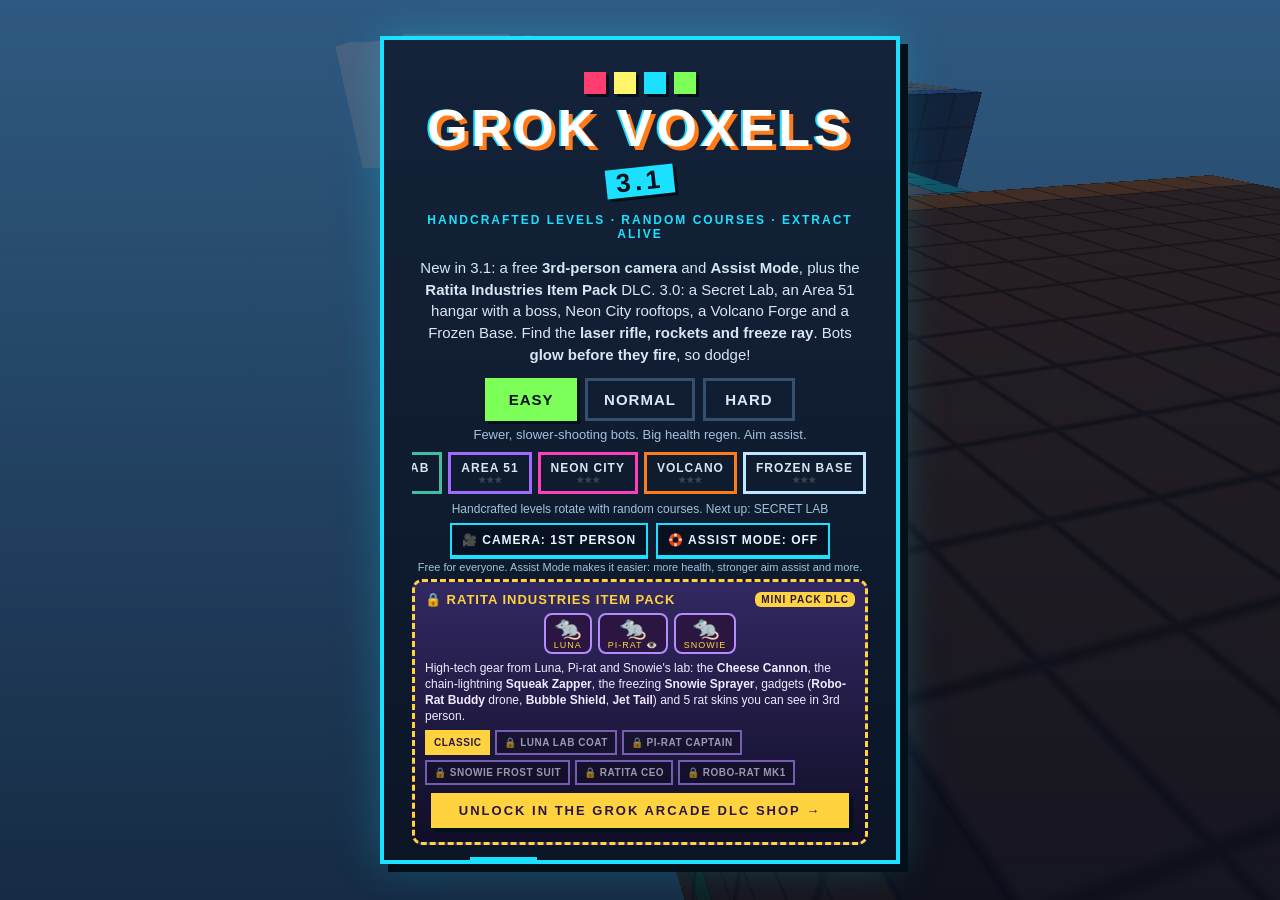
<file: index.html>
<!DOCTYPE html>
<html lang="en">
<head>
  <meta charset="UTF-8" />
  <meta name="viewport" content="width=device-width, initial-scale=1.0, maximum-scale=1.0, user-scalable=no, viewport-fit=cover" />
  <meta name="apple-mobile-web-app-capable" content="yes" />
  <meta name="mobile-web-app-capable" content="yes" />
  <meta name="apple-mobile-web-app-status-bar-style" content="black-translucent" />
  <title>GROK VOXELS 3.1</title>
  <link rel="icon" href="data:image/svg+xml,%3Csvg xmlns=%27http://www.w3.org/2000/svg%27 viewBox=%270 0 16 16%27%3E%3Crect width=%2716%27 height=%2716%27 fill=%27%231ce0ff%27/%3E%3Crect x=%274%27 y=%274%27 width=%278%27 height=%278%27 fill=%27%23fff56a%27/%3E%3C/svg%3E" />
  <link rel="stylesheet" href="style.css?v=31" />
</head>
<body>
  <canvas id="c"></canvas>
  <canvas id="minimap" width="168" height="168"></canvas>

  <div id="hud">
    <div id="hud-top">
      <div id="lives" class="hud-panel"><div id="hearts"></div><div id="hp-bar"><i id="hp-fill"></i></div></div>
      <div id="score-box" class="hud-panel">
        <span class="label">SCORE</span>
        <span id="score">0</span>
      </div>
      <div id="ammo-box" class="hud-panel">
        <span class="label" id="ammo-label">BLASTER</span>
        <span id="ammo">12 / 36</span>
      </div>
    </div>
    <div id="seed-chip" class="hud-panel">COURSE #0000</div>
    <div id="hint">CLICK TO LOCK MOUSE · WASD MOVE · LMB SHOOT</div>
  </div>
  <div id="wbar" class="solo"></div>
  <button type="button" id="cam-btn" aria-label="Switch camera (V)" title="Switch camera (V)">1ST</button>
  <button type="button" id="respawn-btn" aria-label="Respawn & reset stuck joystick (K)" title="Respawn & reset stuck joystick (K)">↻ RESPAWN</button>
  <div id="gad-chip" class="hidden" role="button" aria-label="Gadget (tap to switch)"></div>
  <div id="shield-fx"></div>
  <div id="boss-bar"><b>THE OVERSEER</b><i><u></u></i></div>

  <div id="crosshair">
    <i class="ch h"></i><i class="ch v"></i><i class="ch d"></i>
  </div>
  <div id="muzzle"></div>
  <div id="hurt"></div>
  <div id="dmg-dir"><i></i></div>
  <div id="toast"></div>
  <div id="mp-tags"></div>
  <div id="mp-side"><button type="button" id="mp-menu-btn" aria-label="Co-op menu">MENU</button><div id="mp-party"></div></div>
  <div id="mp-status"><span></span><i><u></u></i></div>
  <div id="mp-notice"></div>
  <div id="gun-kick"></div>

  <div id="touch-ui" aria-hidden="true">
    <div id="joy-zone">
      <div id="joy-base">
        <div id="joy-stick"></div>
      </div>
    </div>
    <div id="look-zone"></div>
    <div id="touch-btns">
      <button type="button" id="btn-swap" class="hidden">SWAP</button>
      <button type="button" id="btn-reload">RELOAD</button>
      <button type="button" id="btn-jump">JUMP</button>
      <button type="button" id="btn-fire">FIRE</button>
      <button type="button" id="btn-gadget" class="hidden">GADGET</button>
    </div>
    <button type="button" id="btn-revive" class="hidden">HOLD<br>REVIVE</button>
  </div>

  <div id="overlay" class="show">
    <div class="card" id="title-card">
      <div class="logo-cubes" aria-hidden="true">
        <span></span><span></span><span></span><span></span>
      </div>
      <h1>GROK VOXELS <span class="ver">3.1</span></h1>
      <p class="tag">HANDCRAFTED LEVELS · RANDOM COURSES · EXTRACT ALIVE</p>
      <p class="blurb">New in 3.1: a free <b>3rd-person camera</b> and <b>Assist Mode</b>, plus the <b>Ratita Industries Item Pack</b> DLC. 3.0: a Secret Lab, an Area 51 hangar with a boss, Neon City rooftops, a Volcano Forge and a Frozen Base. Find the <b>laser rifle, rockets and freeze ray</b>. Bots <b>glow before they fire</b>, so dodge!</p>
      <div class="diff-row" id="diff-row">
        <button type="button" data-d="0">EASY</button><button type="button" data-d="1">NORMAL</button><button type="button" data-d="2">HARD</button>
      </div>
      <p class="diff-desc" id="diff-desc"></p>
      <div class="lvl-row" id="lvl-row"></div>
      <p class="lvl-desc" id="lvl-desc"></p>
      <div class="opt-row" id="opt-row"><button type="button" id="cam-opt">🎥 CAMERA: 1ST PERSON</button><button type="button" id="assist-opt">🛟 ASSIST MODE: OFF</button></div>
      <p class="opt-desc" id="opt-desc"></p>
      <div id="rat-panel" class="rat-panel"></div>
      <ul class="controls">
        <li><kbd>W A S D</kbd> move</li>
        <li><kbd>Mouse</kbd> look · <kbd>LMB</kbd> shoot</li>
        <li><kbd>Space</kbd> jump · <kbd>Shift</kbd> sprint</li>
        <li><kbd>R</kbd> reload · <kbd>Q</kbd>/<kbd>1-8</kbd>/<kbd>wheel</kbd> switch gun</li>
        <li><kbd>V</kbd> 1st / 3rd person · <kbd>F</kbd> gadget · <kbd>T</kbd> switch gadget</li>
        <li class="touch-note"><kbd>Joystick</kbd> left side to move · <kbd>Swipe</kbd> right side to look</li>
        <li class="touch-note"><kbd>FIRE</kbd> shoot (aim assist on) · <kbd>JUMP</kbd> · <kbd>RELOAD</kbd> · <kbd>↻ RESPAWN</kbd> unstick joystick</li>
      </ul>
      <button id="play-btn" class="btn primary">PLAY</button>
      <p class="best-line" id="title-best"></p>
    </div>

    <div class="card hidden" id="mp-card">
      <p class="tag" id="mp-kicker">CO-OP</p>
      <h2 id="mp-title">CO-OP</h2>
      <p class="result" id="mp-msg"></p>
      <div id="mp-roster"></div>
      <div id="mp-btns"></div>
    </div>

    <div class="card hidden" id="dead-card">
      <h2>WIPED OUT</h2>
      <p class="result" id="dead-msg">The bots got you.</p>
      <p class="stats" id="dead-stats"></p>
      <button id="retry-btn" class="btn primary">RETRY</button>
      <button id="dead-menu-btn" class="btn ghost">TITLE</button>
    </div>

    <div class="card hidden" id="win-card">
      <h2>EXTRACTED</h2>
      <p class="result">You made it to the pad.</p>
      <p class="stats" id="win-stats"></p>
      <button id="again-btn" class="btn primary">PLAY AGAIN · NEW COURSE</button>
      <button id="win-menu-btn" class="btn ghost">TITLE</button>
    </div>
  </div>

  <script src="grok-net.js?v=3"></script>
  <script src="game.js?v=31"></script>
</body>
</html>
</file>
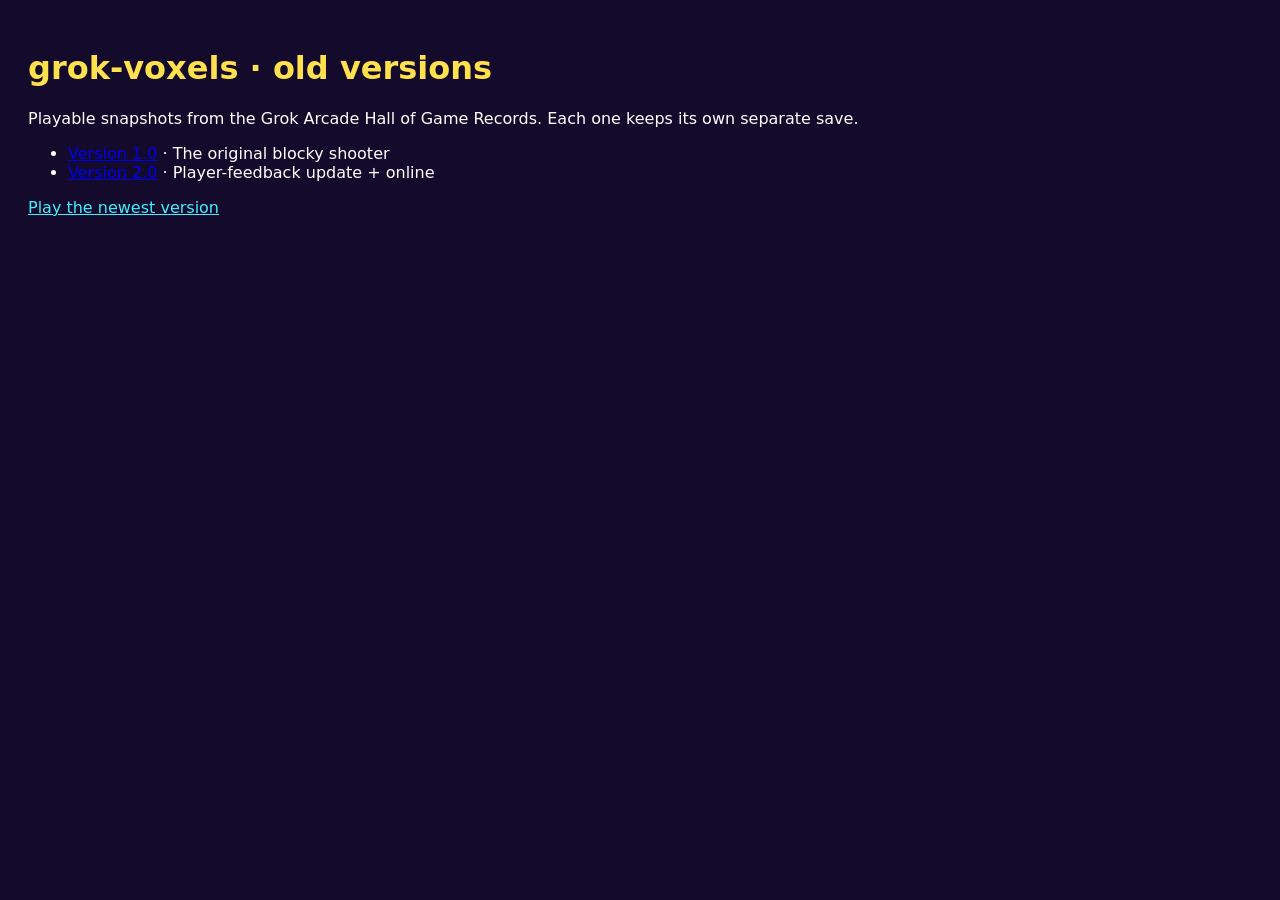
<file: versions/index.html>
<!doctype html><meta charset="utf-8"><meta name="viewport" content="width=device-width,initial-scale=1"><meta name="robots" content="noindex"><title>grok-voxels old versions</title><body style="font-family:system-ui;background:#140a2b;color:#fff;padding:20px"><h1 style="color:#ffe14d">grok-voxels &middot; old versions</h1><p>Playable snapshots from the Grok Arcade Hall of Game Records. Each one keeps its own separate save.</p><ul><li><a href="v1/">Version 1.0</a> &middot; The original blocky shooter</li><li><a href="v2/">Version 2.0</a> &middot; Player-feedback update + online</li></ul><p><a style="color:#3ff0ff" href="../">Play the newest version</a></p>
</file>
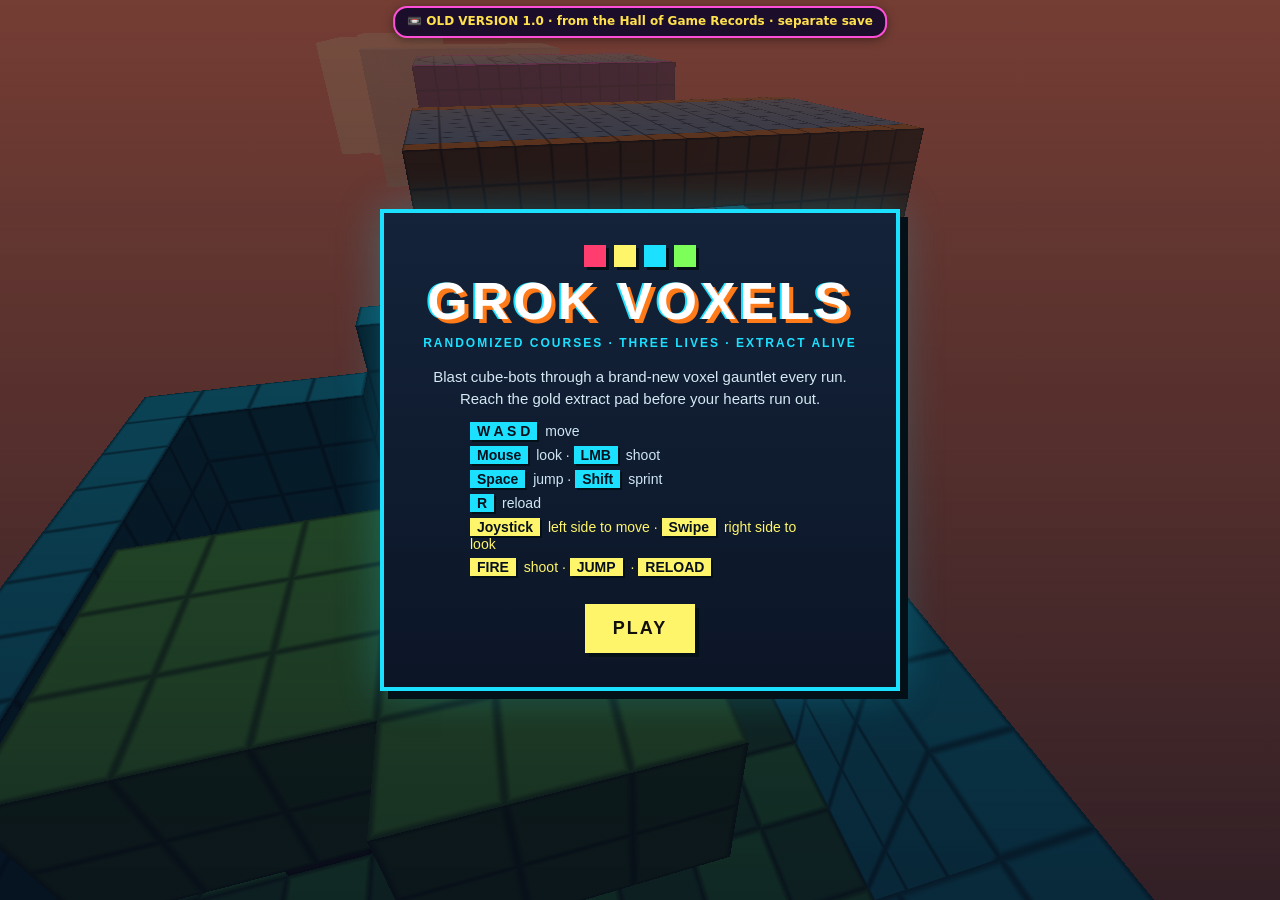
<file: versions/v1/index.html>
<!DOCTYPE html>
<html lang="en">
<head>
<script>/* Grok Arcade Hall of Game Records: archived old version 1.0 of grok-voxels. Saves are kept separate from the newest version. */
(function(){var P='grokOldVersion.grok-voxels.v1:';try{var S=Storage.prototype,g=S.getItem,s=S.setItem,r=S.removeItem;function L(t){try{return t===window.localStorage;}catch(e){return false;}}
S.getItem=function(k){return g.call(this,L(this)?P+k:k);};S.setItem=function(k,v){return s.call(this,L(this)?P+k:k,v);};S.removeItem=function(k){return r.call(this,L(this)?P+k:k);};}catch(e){}
window.GROK_OLD_VERSION={repo:'grok-voxels',label:'v1',ver:'1.0',prefix:P};
function badge(){try{var d=document.createElement('div');d.id='grokOldVerBadge';d.setAttribute('style','position:fixed;left:50%;top:6px;transform:translateX(-50%);z-index:2147483647;background:rgba(20,10,43,.92);color:#ffe14d;font:bold 12px/1.3 system-ui,sans-serif;padding:6px 12px;border-radius:14px;border:2px solid #ff4fd8;box-shadow:0 2px 10px rgba(0,0,0,.4);pointer-events:none;transition:opacity .8s;text-align:center;max-width:90vw');d.textContent='\uD83D\uDCFC OLD VERSION 1.0 \u00b7 from the Hall of Game Records \u00b7 separate save';document.body.appendChild(d);setTimeout(function(){d.style.opacity='0';},6000);setTimeout(function(){if(d.parentNode)d.parentNode.removeChild(d);},7000);}catch(e){}}
if(document.readyState==='loading')document.addEventListener('DOMContentLoaded',badge);else badge();})();</script>
<meta name="robots" content="noindex">

  <meta charset="UTF-8" />
  <meta name="viewport" content="width=device-width, initial-scale=1.0, maximum-scale=1.0, user-scalable=no, viewport-fit=cover" />
  <meta name="apple-mobile-web-app-capable" content="yes" />
  <meta name="mobile-web-app-capable" content="yes" />
  <meta name="apple-mobile-web-app-status-bar-style" content="black-translucent" />
  <title>GROK VOXELS</title>
  <link rel="stylesheet" href="style.css" />
</head>
<body>
  <canvas id="c"></canvas>
  <canvas id="minimap" width="168" height="168"></canvas>

  <div id="hud">
    <div id="hud-top">
      <div id="lives" class="hud-panel"></div>
      <div id="score-box" class="hud-panel">
        <span class="label">SCORE</span>
        <span id="score">0</span>
      </div>
      <div id="ammo-box" class="hud-panel">
        <span class="label">AMMO</span>
        <span id="ammo">12 / 36</span>
      </div>
    </div>
    <div id="seed-chip" class="hud-panel">COURSE #0000</div>
    <div id="hint">CLICK TO LOCK MOUSE · WASD MOVE · LMB SHOOT</div>
  </div>

  <div id="crosshair">
    <i class="ch h"></i><i class="ch v"></i><i class="ch d"></i>
  </div>
  <div id="muzzle"></div>
  <div id="hurt"></div>
  <div id="gun-kick"></div>

  <div id="touch-ui" aria-hidden="true">
    <div id="joy-zone">
      <div id="joy-base">
        <div id="joy-stick"></div>
      </div>
    </div>
    <div id="look-zone"></div>
    <div id="touch-btns">
      <button type="button" id="btn-reload">RELOAD</button>
      <button type="button" id="btn-jump">JUMP</button>
      <button type="button" id="btn-fire">FIRE</button>
    </div>
  </div>

  <div id="overlay" class="show">
    <div class="card" id="title-card">
      <div class="logo-cubes" aria-hidden="true">
        <span></span><span></span><span></span><span></span>
      </div>
      <h1>GROK VOXELS</h1>
      <p class="tag">RANDOMIZED COURSES · THREE LIVES · EXTRACT ALIVE</p>
      <p class="blurb">Blast cube-bots through a brand-new voxel gauntlet every run. Reach the gold extract pad before your hearts run out.</p>
      <ul class="controls">
        <li><kbd>W A S D</kbd> move</li>
        <li><kbd>Mouse</kbd> look · <kbd>LMB</kbd> shoot</li>
        <li><kbd>Space</kbd> jump · <kbd>Shift</kbd> sprint</li>
        <li><kbd>R</kbd> reload</li>
        <li class="touch-note"><kbd>Joystick</kbd> left side to move · <kbd>Swipe</kbd> right side to look</li>
        <li class="touch-note"><kbd>FIRE</kbd> shoot · <kbd>JUMP</kbd> · <kbd>RELOAD</kbd></li>
      </ul>
      <button id="play-btn" class="btn primary">PLAY</button>
    </div>

    <div class="card hidden" id="dead-card">
      <h2>WIPED OUT</h2>
      <p class="result" id="dead-msg">The bots got you.</p>
      <p class="stats" id="dead-stats"></p>
      <button id="retry-btn" class="btn primary">RETRY · NEW COURSE</button>
      <button id="dead-menu-btn" class="btn ghost">TITLE</button>
    </div>

    <div class="card hidden" id="win-card">
      <h2>EXTRACTED</h2>
      <p class="result">You made it to the pad.</p>
      <p class="stats" id="win-stats"></p>
      <button id="again-btn" class="btn primary">PLAY AGAIN · NEW COURSE</button>
      <button id="win-menu-btn" class="btn ghost">TITLE</button>
    </div>
  </div>

  <script src="game.js"></script>
</body>
</html>
</file>
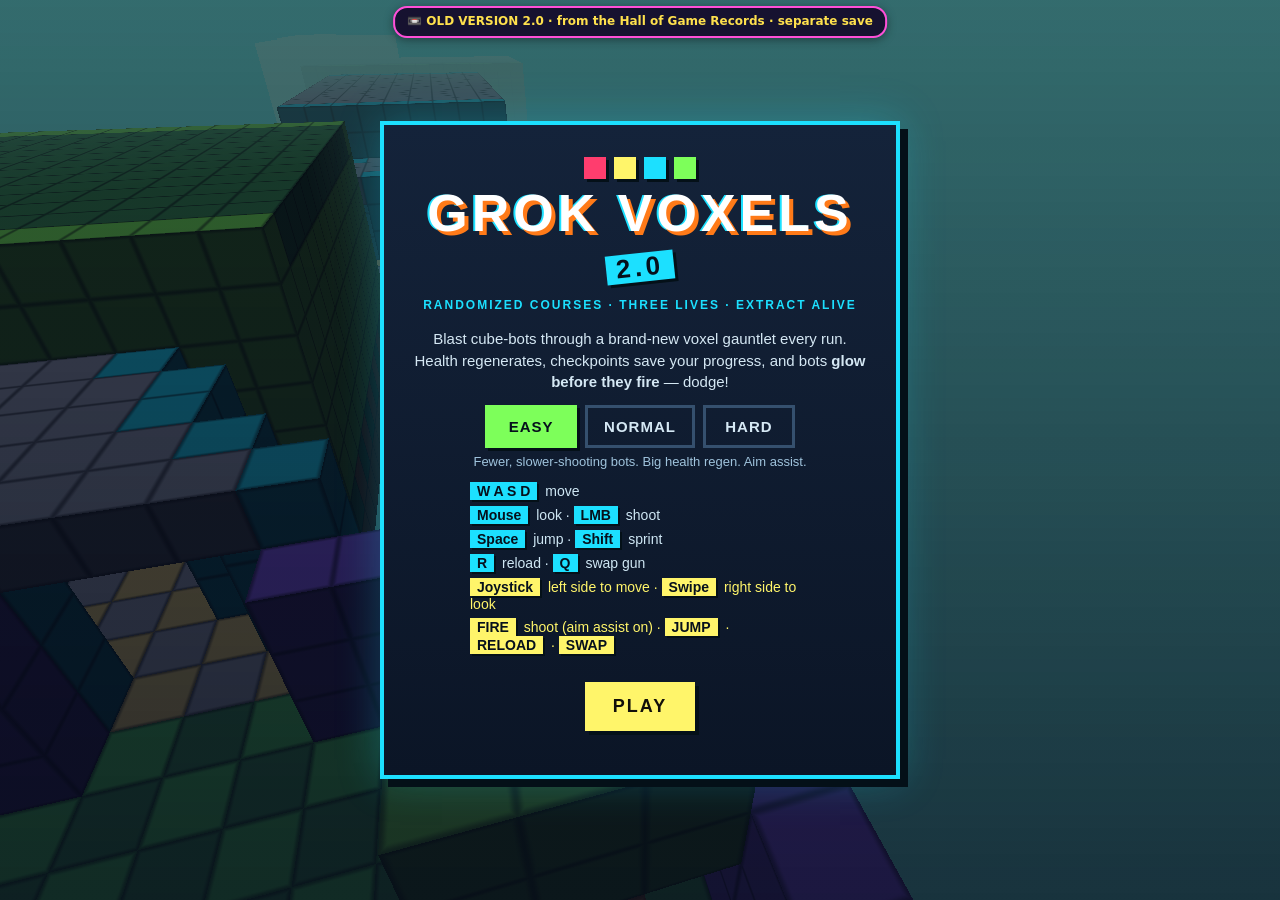
<file: versions/v2/index.html>
<!DOCTYPE html>
<html lang="en">
<head>
<script>/* Grok Arcade Hall of Game Records: archived old version 2.0 of grok-voxels. Saves are kept separate from the newest version. */
(function(){var P='grokOldVersion.grok-voxels.v2:';try{var S=Storage.prototype,g=S.getItem,s=S.setItem,r=S.removeItem;function L(t){try{return t===window.localStorage;}catch(e){return false;}}
S.getItem=function(k){return g.call(this,L(this)?P+k:k);};S.setItem=function(k,v){return s.call(this,L(this)?P+k:k,v);};S.removeItem=function(k){return r.call(this,L(this)?P+k:k);};}catch(e){}
window.GROK_OLD_VERSION={repo:'grok-voxels',label:'v2',ver:'2.0',prefix:P};
function badge(){try{var d=document.createElement('div');d.id='grokOldVerBadge';d.setAttribute('style','position:fixed;left:50%;top:6px;transform:translateX(-50%);z-index:2147483647;background:rgba(20,10,43,.92);color:#ffe14d;font:bold 12px/1.3 system-ui,sans-serif;padding:6px 12px;border-radius:14px;border:2px solid #ff4fd8;box-shadow:0 2px 10px rgba(0,0,0,.4);pointer-events:none;transition:opacity .8s;text-align:center;max-width:90vw');d.textContent='\uD83D\uDCFC OLD VERSION 2.0 \u00b7 from the Hall of Game Records \u00b7 separate save';document.body.appendChild(d);setTimeout(function(){d.style.opacity='0';},6000);setTimeout(function(){if(d.parentNode)d.parentNode.removeChild(d);},7000);}catch(e){}}
if(document.readyState==='loading')document.addEventListener('DOMContentLoaded',badge);else badge();})();</script>
<meta name="robots" content="noindex">

  <meta charset="UTF-8" />
  <meta name="viewport" content="width=device-width, initial-scale=1.0, maximum-scale=1.0, user-scalable=no, viewport-fit=cover" />
  <meta name="apple-mobile-web-app-capable" content="yes" />
  <meta name="mobile-web-app-capable" content="yes" />
  <meta name="apple-mobile-web-app-status-bar-style" content="black-translucent" />
  <title>GROK VOXELS 2.0</title>
  <link rel="icon" href="data:image/svg+xml,%3Csvg xmlns=%27http://www.w3.org/2000/svg%27 viewBox=%270 0 16 16%27%3E%3Crect width=%2716%27 height=%2716%27 fill=%27%231ce0ff%27/%3E%3Crect x=%274%27 y=%274%27 width=%278%27 height=%278%27 fill=%27%23fff56a%27/%3E%3C/svg%3E" />
  <link rel="stylesheet" href="style.css" />
</head>
<body>
  <canvas id="c"></canvas>
  <canvas id="minimap" width="168" height="168"></canvas>

  <div id="hud">
    <div id="hud-top">
      <div id="lives" class="hud-panel"><div id="hearts"></div><div id="hp-bar"><i id="hp-fill"></i></div></div>
      <div id="score-box" class="hud-panel">
        <span class="label">SCORE</span>
        <span id="score">0</span>
      </div>
      <div id="ammo-box" class="hud-panel">
        <span class="label" id="ammo-label">BLASTER</span>
        <span id="ammo">12 / 36</span>
      </div>
    </div>
    <div id="seed-chip" class="hud-panel">COURSE #0000</div>
    <div id="hint">CLICK TO LOCK MOUSE · WASD MOVE · LMB SHOOT</div>
  </div>

  <div id="crosshair">
    <i class="ch h"></i><i class="ch v"></i><i class="ch d"></i>
  </div>
  <div id="muzzle"></div>
  <div id="hurt"></div>
  <div id="dmg-dir"><i></i></div>
  <div id="toast"></div>
  <div id="mp-tags"></div>
  <div id="mp-side"><button type="button" id="mp-menu-btn" aria-label="Co-op menu">MENU</button><div id="mp-party"></div></div>
  <div id="mp-status"><span></span><i><u></u></i></div>
  <div id="mp-notice"></div>
  <div id="gun-kick"></div>

  <div id="touch-ui" aria-hidden="true">
    <div id="joy-zone">
      <div id="joy-base">
        <div id="joy-stick"></div>
      </div>
    </div>
    <div id="look-zone"></div>
    <div id="touch-btns">
      <button type="button" id="btn-swap" class="hidden">SWAP</button>
      <button type="button" id="btn-reload">RELOAD</button>
      <button type="button" id="btn-jump">JUMP</button>
      <button type="button" id="btn-fire">FIRE</button>
    </div>
    <button type="button" id="btn-revive" class="hidden">HOLD<br>REVIVE</button>
  </div>

  <div id="overlay" class="show">
    <div class="card" id="title-card">
      <div class="logo-cubes" aria-hidden="true">
        <span></span><span></span><span></span><span></span>
      </div>
      <h1>GROK VOXELS <span class="ver">2.0</span></h1>
      <p class="tag">RANDOMIZED COURSES · THREE LIVES · EXTRACT ALIVE</p>
      <p class="blurb">Blast cube-bots through a brand-new voxel gauntlet every run. Health regenerates, checkpoints save your progress, and bots <b>glow before they fire</b> — dodge!</p>
      <div class="diff-row" id="diff-row">
        <button type="button" data-d="0">EASY</button><button type="button" data-d="1">NORMAL</button><button type="button" data-d="2">HARD</button>
      </div>
      <p class="diff-desc" id="diff-desc"></p>
      <ul class="controls">
        <li><kbd>W A S D</kbd> move</li>
        <li><kbd>Mouse</kbd> look · <kbd>LMB</kbd> shoot</li>
        <li><kbd>Space</kbd> jump · <kbd>Shift</kbd> sprint</li>
        <li><kbd>R</kbd> reload · <kbd>Q</kbd> swap gun</li>
        <li class="touch-note"><kbd>Joystick</kbd> left side to move · <kbd>Swipe</kbd> right side to look</li>
        <li class="touch-note"><kbd>FIRE</kbd> shoot (aim assist on) · <kbd>JUMP</kbd> · <kbd>RELOAD</kbd> · <kbd>SWAP</kbd></li>
      </ul>
      <button id="play-btn" class="btn primary">PLAY</button>
      <p class="best-line" id="title-best"></p>
    </div>

    <div class="card hidden" id="mp-card">
      <p class="tag" id="mp-kicker">CO-OP</p>
      <h2 id="mp-title">CO-OP</h2>
      <p class="result" id="mp-msg"></p>
      <div id="mp-roster"></div>
      <div id="mp-btns"></div>
    </div>

    <div class="card hidden" id="dead-card">
      <h2>WIPED OUT</h2>
      <p class="result" id="dead-msg">The bots got you.</p>
      <p class="stats" id="dead-stats"></p>
      <button id="retry-btn" class="btn primary">RETRY · NEW COURSE</button>
      <button id="dead-menu-btn" class="btn ghost">TITLE</button>
    </div>

    <div class="card hidden" id="win-card">
      <h2>EXTRACTED</h2>
      <p class="result">You made it to the pad.</p>
      <p class="stats" id="win-stats"></p>
      <button id="again-btn" class="btn primary">PLAY AGAIN · NEW COURSE</button>
      <button id="win-menu-btn" class="btn ghost">TITLE</button>
    </div>
  </div>

  <script src="grok-net.js"></script>
  <script src="game.js"></script>
</body>
</html>
</file>
<file: style.css>
* { box-sizing: border-box; margin: 0; padding: 0; }
html, body {
  width: 100%; height: 100%; overflow: hidden;
  background: #07101c; color: #fff;
  font-family: "Trebuchet MS", "Segoe UI", sans-serif;
  user-select: none; cursor: none;
  -webkit-user-select: none;
  -webkit-touch-callout: none;
  -webkit-tap-highlight-color: transparent;
}
body.menu { cursor: default; }
body:not(.menu) { touch-action: none; }
#c { display: block; width: 100%; height: 100%; touch-action: none; }

#hud {
  position: fixed; inset: 0; pointer-events: none;
  display: none;
}
#hud.show { display: block; }

#hud-top {
  position: absolute;
  top: calc(16px + env(safe-area-inset-top, 0px));
  left: calc(16px + env(safe-area-inset-left, 0px));
  right: calc(196px + env(safe-area-inset-right, 0px));
  display: flex; gap: 12px; align-items: flex-start; flex-wrap: wrap;
}
.hud-panel {
  background: rgba(8, 16, 32, 0.72);
  border: 3px solid #1ce0ff;
  box-shadow: 4px 4px 0 #041018, 0 0 18px rgba(28, 224, 255, 0.25);
  padding: 8px 14px;
  backdrop-filter: blur(6px);
}
#lives { font-size: 26px; letter-spacing: 4px; line-height: 1; color: #ff3d6e; }
#lives .gone { opacity: 0.22; filter: grayscale(1); }
#score-box, #ammo-box { min-width: 110px; }
.label {
  display: block; font-size: 10px; letter-spacing: 3px;
  color: #1ce0ff; font-weight: 700;
}
#score, #ammo { font-size: 22px; font-weight: 800; color: #fff56a; }
#ammo.low { color: #ff6b4a; animation: pulse 0.5s infinite alternate; }
#ammo.reloading { color: #1ce0ff; }
#seed-chip {
  position: absolute;
  top: calc(16px + env(safe-area-inset-top, 0px));
  right: calc(196px + env(safe-area-inset-right, 0px));
  font-size: 11px; letter-spacing: 2px; color: #b8f4ff;
  border-color: #ff7a18;
}
#hint {
  position: absolute;
  bottom: calc(22px + env(safe-area-inset-bottom, 0px));
  left: 0; right: 0;
  text-align: center; font-size: 12px; letter-spacing: 2px;
  color: rgba(255,255,255,0.7); text-shadow: 0 2px 0 #000;
}

#minimap {
  position: fixed;
  top: calc(16px + env(safe-area-inset-top, 0px));
  right: calc(16px + env(safe-area-inset-right, 0px));
  width: 168px; height: 168px;
  border: 3px solid #fff56a;
  box-shadow: 4px 4px 0 #041018, 0 0 16px rgba(255, 245, 106, 0.3);
  background: #081018;
  image-rendering: pixelated;
  display: none; pointer-events: none;
}
#minimap.show { display: block; }

#crosshair {
  position: fixed; left: 50%; top: 50%; width: 28px; height: 28px;
  transform: translate(-50%, -50%); pointer-events: none; display: none;
}
#crosshair.show { display: block; }
#crosshair.hit .ch { background: #ff3d6e; }
.ch { position: absolute; background: #fff56a; box-shadow: 0 0 6px #fff56a; }
.ch.h { left: 4px; right: 4px; height: 3px; top: 12px; }
.ch.v { top: 4px; bottom: 4px; width: 3px; left: 12px; }
.ch.d { width: 5px; height: 5px; left: 11px; top: 11px; border-radius: 1px; }

#muzzle {
  position: fixed; left: 58%; top: 58%; width: 90px; height: 90px;
  transform: translate(-50%, -50%);
  background: radial-gradient(circle, #fff 0%, #ffd24a 30%, rgba(255,120,20,0.4) 55%, transparent 70%);
  mix-blend-mode: screen; opacity: 0; pointer-events: none;
}
#muzzle.flash { opacity: 1; }

#hurt {
  position: fixed; inset: 0; pointer-events: none;
  background: radial-gradient(circle at center, transparent 40%, rgba(180, 0, 40, 0.55) 100%);
  opacity: 0; transition: opacity 0.15s;
}
#hurt.show { opacity: 1; }

#overlay {
  position: fixed; inset: 0;
  display: none; align-items: center; justify-content: center;
  background: linear-gradient(180deg, rgba(6,12,28,0.55), rgba(6,12,28,0.82));
  z-index: 20; cursor: default;
  padding: env(safe-area-inset-top, 0px) env(safe-area-inset-right, 0px) env(safe-area-inset-bottom, 0px) env(safe-area-inset-left, 0px);
}
#overlay.show { display: flex; }
.card {
  width: min(520px, 92vw);
  max-height: min(92vh, calc(100dvh - env(safe-area-inset-top, 0px) - env(safe-area-inset-bottom, 0px) - 16px));
  overflow: auto;
  -webkit-overflow-scrolling: touch;
  background: linear-gradient(180deg, #14233a 0%, #0b1526 100%);
  border: 4px solid #1ce0ff;
  box-shadow: 8px 8px 0 #041018, 0 0 40px rgba(28,224,255,0.25);
  padding: 32px 28px 28px;
  text-align: center;
}
.card.hidden { display: none; }
.logo-cubes { display: flex; justify-content: center; gap: 8px; margin-bottom: 10px; }
.logo-cubes span {
  width: 22px; height: 22px; display: inline-block;
  box-shadow: 3px 3px 0 #041018;
  animation: bounce 1.2s ease-in-out infinite;
}
.logo-cubes span:nth-child(1) { background: #ff3d6e; animation-delay: 0s; }
.logo-cubes span:nth-child(2) { background: #fff56a; animation-delay: 0.1s; }
.logo-cubes span:nth-child(3) { background: #1ce0ff; animation-delay: 0.2s; }
.logo-cubes span:nth-child(4) { background: #7dff5a; animation-delay: 0.3s; }
h1 {
  font-size: 52px; letter-spacing: 4px; line-height: 0.95;
  color: #fff;
  text-shadow: 4px 4px 0 #ff7a18, -2px 0 0 #1ce0ff;
}
h2 {
  font-size: 40px; letter-spacing: 3px;
  text-shadow: 3px 3px 0 #ff3d6e;
}
.tag {
  margin-top: 10px; color: #1ce0ff; letter-spacing: 2px;
  font-size: 12px; font-weight: 700;
}
.blurb { margin: 16px 0 12px; color: #d5e8f4; line-height: 1.45; font-size: 15px; }
.controls {
  list-style: none; text-align: left; margin: 12px auto 22px;
  max-width: 340px; color: #cfe7f4; font-size: 14px;
}
.controls li { margin: 6px 0; }
.controls .touch-note { color: #fff56a; }
kbd {
  display: inline-block; background: #1ce0ff; color: #06101c;
  padding: 1px 7px; font-weight: 800; font-family: inherit;
  box-shadow: 2px 2px 0 #041018; margin-right: 4px;
}
.touch-note kbd { background: #fff56a; }
.btn {
  display: inline-block; cursor: pointer; border: none;
  font-family: inherit; font-weight: 800; letter-spacing: 2px;
  font-size: 18px; padding: 14px 28px; margin: 6px;
  box-shadow: 4px 4px 0 #041018;
  touch-action: manipulation;
}
.btn.primary { background: #fff56a; color: #12100a; }
.btn.primary:hover { background: #ffe14a; transform: translate(-1px, -1px); }
.btn.ghost { background: transparent; color: #1ce0ff; border: 3px solid #1ce0ff; }
.btn.ghost:hover { background: rgba(28,224,255,0.12); }
.result { margin: 10px 0; color: #d5e8f4; font-size: 16px; }
.stats { color: #fff56a; font-weight: 800; margin: 8px 0 18px; letter-spacing: 1px; }

/* --- Mobile touch controls (shown only on touch/coarse, during play) --- */
#touch-ui {
  display: none;
  position: fixed; inset: 0;
  z-index: 8;
  pointer-events: none;
}
body.touch:not(.menu) #touch-ui { display: block; }
body.touch #hint { display: none; }

#joy-zone {
  position: absolute;
  left: 0; top: 0; bottom: 0;
  width: 46%;
  pointer-events: auto;
  touch-action: none;
}
#look-zone {
  position: absolute;
  right: 0; top: 0; bottom: 0;
  width: 54%;
  pointer-events: auto;
  touch-action: none;
}
#joy-base {
  position: absolute;
  left: calc(28px + env(safe-area-inset-left, 0px) + 60px);
  bottom: calc(28px + env(safe-area-inset-bottom, 0px) + 60px);
  width: 120px; height: 120px;
  margin: -60px 0 0 -60px;
  border-radius: 50%;
  border: 3px solid rgba(28, 224, 255, 0.55);
  background: rgba(8, 16, 32, 0.28);
  box-shadow: 0 0 18px rgba(28, 224, 255, 0.18);
  pointer-events: none;
}
#joy-base.active {
  bottom: auto;
  border-color: rgba(255, 245, 106, 0.8);
}
#joy-stick {
  position: absolute; left: 50%; top: 50%;
  width: 52px; height: 52px;
  margin: -26px 0 0 -26px;
  border-radius: 50%;
  background: #1ce0ff;
  box-shadow: 3px 3px 0 #041018, 0 0 12px rgba(28, 224, 255, 0.55);
  pointer-events: none;
}
#touch-btns {
  position: absolute;
  right: calc(10px + env(safe-area-inset-right, 0px));
  bottom: calc(10px + env(safe-area-inset-bottom, 0px));
  display: grid;
  grid-template-columns: auto auto;
  grid-template-rows: auto auto;
  gap: 10px;
  pointer-events: none;
  z-index: 9;
}
#touch-btns button {
  pointer-events: auto;
  touch-action: none;
  border: none;
  font-family: inherit;
  font-weight: 800;
  letter-spacing: 1px;
  color: #06101c;
  box-shadow: 4px 4px 0 #041018;
  cursor: pointer;
  -webkit-user-select: none;
  user-select: none;
}
#touch-btns button:active { transform: translate(1px, 1px); box-shadow: 2px 2px 0 #041018; }
#btn-reload {
  grid-column: 2;
  grid-row: 1;
  justify-self: end;
  width: 72px; height: 52px;
  font-size: 11px;
  background: #ff7a18;
  color: #1a0c00;
}
#btn-jump {
  grid-column: 1;
  grid-row: 2;
  align-self: end;
  width: 72px; height: 72px;
  font-size: 12px;
  background: #1ce0ff;
  border-radius: 10px;
}
#btn-fire {
  grid-column: 2;
  grid-row: 2;
  width: 92px; height: 92px;
  font-size: 18px;
  letter-spacing: 2px;
  background: #fff56a;
  border-radius: 50%;
  border: 4px solid #ffe14a;
  box-shadow: 4px 4px 0 #041018, 0 0 18px rgba(255, 245, 106, 0.45);
}

@keyframes bounce {
  0%, 100% { transform: translateY(0); }
  50% { transform: translateY(-7px); }
}
@keyframes pulse {
  from { opacity: 1; }
  to { opacity: 0.45; }
}

@media (max-width: 640px) {
  h1 { font-size: 36px; }
  h2 { font-size: 30px; }
  .card { padding: 22px 16px 18px; }
  .btn { font-size: 16px; padding: 12px 20px; }
  #hud-top {
    right: calc(112px + env(safe-area-inset-right, 0px));
    gap: 8px;
  }
  #hud-top .hud-panel { padding: 6px 10px; }
  #lives { font-size: 20px; letter-spacing: 2px; }
  #score, #ammo { font-size: 16px; }
  #score-box, #ammo-box { min-width: 0; }
  #minimap {
    width: 96px; height: 96px;
  }
  #seed-chip {
    top: calc(16px + env(safe-area-inset-top, 0px) + 108px);
    right: calc(12px + env(safe-area-inset-right, 0px));
    font-size: 10px;
    padding: 4px 8px;
  }
  #joy-base { width: 110px; height: 110px; margin: -55px 0 0 -55px; }
}
@media (pointer: coarse) {
  #hud-top {
    right: calc(112px + env(safe-area-inset-right, 0px));
  }
  #minimap { width: 96px; height: 96px; }
  #seed-chip {
    top: calc(16px + env(safe-area-inset-top, 0px) + 108px);
    right: calc(12px + env(safe-area-inset-right, 0px));
  }
}

/* ---------- 2.0 additions ---------- */
.ver { display: inline-block; font-size: 0.5em; vertical-align: middle; background: #1ce0ff; color: #06101c; padding: 2px 10px; transform: rotate(-6deg); box-shadow: 3px 3px 0 #041018; text-shadow: none; }
.diff-row { display: flex; justify-content: center; gap: 8px; margin: 4px 0 6px; }
.diff-row button { font: inherit; font-weight: 800; letter-spacing: 1px; font-size: 15px; padding: 10px 16px; min-width: 92px; cursor: pointer;
  background: transparent; color: #d5e8f4; border: 3px solid #35506e; }
.diff-row button.on { background: #7dff5a; color: #06101c; border-color: #7dff5a; box-shadow: 3px 3px 0 #041018; }
.diff-row button[data-d="1"].on { background: #fff56a; border-color: #fff56a; }
.diff-row button[data-d="2"].on { background: #ff3d6e; border-color: #ff3d6e; }
.diff-desc { color: #9fc3dc; font-size: 13px; min-height: 1.2em; margin-bottom: 4px; }
.best-line { margin-top: 10px; color: #fff56a; font-weight: 800; letter-spacing: 1px; font-size: 13px; }
.stats { white-space: pre-line; line-height: 1.6; }
#lives { display: flex; flex-direction: column; gap: 4px; }
#hp-bar { width: 96px; height: 9px; background: rgba(255,255,255,0.15); border: 2px solid rgba(0,0,0,0.5); }
#hp-fill { display: block; height: 100%; width: 100%; background: #7dff5a; transition: width .15s; }
#hp-fill.mid { background: #fff56a; }
#hp-fill.crit { background: #ff3d6e; animation: pulse 0.4s infinite alternate; }
#dmg-dir { position: fixed; left: 50%; top: 50%; width: 0; height: 0; z-index: 6; pointer-events: none; opacity: 0; }
#dmg-dir i { position: absolute; left: -46px; top: -150px; width: 92px; height: 26px;
  background: radial-gradient(ellipse at 50% 100%, rgba(255,40,60,0.95), rgba(255,40,60,0) 70%); border-top: 4px solid #ff3d6e; border-radius: 50% 50% 0 0; }
#toast { position: fixed; left: 50%; top: 24%; transform: translate(-50%, -50%); z-index: 7; pointer-events: none; font-weight: 900; font-size: 22px;
  letter-spacing: 2px; white-space: nowrap; opacity: 0; text-shadow: 3px 3px 0 #041018, 0 0 12px rgba(0,0,0,.6); }
#toast.show { animation: vtoast 2s ease-out forwards; }
@keyframes vtoast { 0% { opacity: 0; transform: translate(-50%, -30%) scale(.7); } 12% { opacity: 1; transform: translate(-50%, -50%) scale(1.08); } 25% { transform: translate(-50%, -50%) scale(1); } 80% { opacity: 1; } 100% { opacity: 0; transform: translate(-50%, -70%); } }
#btn-swap { grid-column: 1; grid-row: 1; justify-self: start; width: 72px; height: 52px; font-size: 11px; background: #ff9a3b; color: #1a0c00; }
#btn-swap.hidden { visibility: hidden; display: block; }
@media (max-height: 500px) {
  .card { padding: 14px 18px 12px; }
  h1 { font-size: 34px; }
  .blurb { margin: 6px 0; font-size: 13px; }
  .controls { font-size: 12px; }
  .controls li { margin: 3px 0; }
  .logo-cubes { display: none; }
  .diff-row button { padding: 7px 12px; font-size: 13px; }
  #toast { font-size: 17px; }
  #dmg-dir i { top: -110px; }
}
/* phones: hide keyboard/mouse rows so PLAY fits without scrolling */
body.touch .controls li:not(.touch-note) { display: none; }
@media (max-height: 500px) {
  body.touch .blurb { display: none; }
  .tag { margin-bottom: 6px; }
}

/* ---------- online co-op (only with ?mp= from the Grok Arcade lobby) ---------- */
#mp-tags, #mp-side, #mp-status, #mp-notice, #mp-title-info { display: none; }
body.mp #mp-tags { display: block; position: fixed; inset: 0; pointer-events: none; z-index: 5; }
body.mp:not(.menu) #mp-side { display: flex; }
body.mp #mp-status, body.mp #mp-notice { display: block; }
body.mp #mp-title-info { display: block; margin: 4px 0 10px; color: #b8f4ff; font-size: 14px; letter-spacing: 1px; }
#mp-title-info b { color: #fff56a; }
#mp-title-roster { margin-top: 6px; display: flex; gap: 6px; justify-content: center; flex-wrap: wrap; align-items: center; }
#mp-title-roster small { color: #9fc3dc; }
.mp-tag { position: absolute; left: 0; top: 0; width: 0; height: 0; }
.mp-tag.hidden { display: none; }
.mp-tag b { position: absolute; left: 0; bottom: 8px; transform: translateX(-50%); white-space: nowrap;
  background: rgba(8,16,32,.82); border: 3px solid var(--c); color: #fff; font-size: 15px; letter-spacing: 1px; padding: 2px 9px; box-shadow: 3px 3px 0 #041018; }
.mp-tag i { position: absolute; left: -28px; bottom: 0; width: 56px; height: 6px; background: rgba(0,0,0,.6); border: 1px solid #000; }
.mp-tag i u { display: block; height: 100%; width: 100%; background: #7dff5a; }
.mp-tag em { position: absolute; left: 0; top: 6px; transform: translateX(-50%); white-space: nowrap; font-style: normal; font-weight: 900; font-size: 15px;
  color: #ff3d6e; text-shadow: 2px 2px 0 #041018; animation: pulse .45s infinite alternate; }
.mp-tag.down b { border-color: #ff3d6e; }
#mp-side { position: fixed; z-index: 9; left: calc(16px + env(safe-area-inset-left, 0px)); top: calc(92px + env(safe-area-inset-top, 0px));
  flex-direction: column; align-items: flex-start; gap: 6px; pointer-events: none; }
#mp-menu-btn { pointer-events: auto; font: inherit; font-weight: 800; letter-spacing: 2px; font-size: 13px; padding: 8px 12px; min-height: 40px;
  background: rgba(8,16,32,.8); color: #1ce0ff; border: 3px solid #1ce0ff; box-shadow: 3px 3px 0 #041018; cursor: pointer; touch-action: manipulation; }
.mp-row { display: flex; align-items: center; gap: 6px; background: rgba(8,16,32,.78); border: 3px solid var(--c); padding: 4px 8px; box-shadow: 3px 3px 0 #041018; }
.mp-row b { font-size: 14px; color: #fff; letter-spacing: 1px; max-width: 110px; overflow: hidden; text-overflow: ellipsis; white-space: nowrap; }
.mp-row i { width: 64px; height: 9px; background: rgba(255,255,255,.15); border: 2px solid rgba(0,0,0,.5); }
.mp-row i u { display: block; height: 100%; width: 100%; background: #7dff5a; }
.mp-row i u.mid, .mp-tag i u.mid { background: #fff56a; }
.mp-row i u.crit { background: #ff3d6e; }
.mp-row em { display: none; font-style: normal; font-weight: 900; font-size: 12px; color: #fff; background: #ff3d6e; padding: 1px 5px; animation: pulse .45s infinite alternate; }
.mp-row.down em { display: inline; }
.mp-row.off { opacity: .45; }
.mp-you { font-size: 14px; letter-spacing: 2px; color: #fff56a; }
#mp-status { position: fixed; left: 50%; top: 62%; transform: translate(-50%, 0); z-index: 7; pointer-events: none; text-align: center; opacity: 0; transition: opacity .2s; }
#mp-status.show { opacity: 1; }
#mp-status span { display: inline-block; background: rgba(8,16,32,.85); border: 3px solid #7dff5a; color: #fff; font-weight: 900; letter-spacing: 2px; font-size: 18px;
  padding: 6px 14px; box-shadow: 3px 3px 0 #041018; white-space: nowrap; }
#mp-status i { display: block; width: 220px; height: 12px; margin: 6px auto 0; background: rgba(0,0,0,.6); border: 2px solid #fff; }
#mp-status i u { display: block; height: 100%; width: 0; background: #7dff5a; }
#mp-notice { position: fixed; left: 50%; bottom: calc(44px + env(safe-area-inset-bottom, 0px)); transform: translate(-50%, 8px); z-index: 25; pointer-events: none;
  background: rgba(8,16,32,.9); border: 3px solid #1ce0ff; color: #fff; font-size: 16px; letter-spacing: 1px; padding: 6px 14px; max-width: 70vw; text-align: center;
  opacity: 0; transition: opacity .25s, transform .25s; box-shadow: 3px 3px 0 #041018; }
#mp-notice.show { opacity: 1; transform: translate(-50%, 0); }
#mp-notice b { color: #fff56a; }
#btn-revive { position: absolute; z-index: 10; pointer-events: auto; touch-action: none;
  right: calc(196px + env(safe-area-inset-right, 0px)); bottom: calc(10px + env(safe-area-inset-bottom, 0px));
  width: 124px; height: 84px; font: inherit; font-weight: 900; font-size: 20px; letter-spacing: 2px; line-height: 1.05;
  background: #7dff5a; color: #06101c; border: 4px solid #fff; box-shadow: 4px 4px 0 #041018, 0 0 22px rgba(125,255,90,.7); animation: mpGlow .5s infinite alternate; }
@keyframes mpGlow { from { box-shadow: 4px 4px 0 #041018, 0 0 8px rgba(125,255,90,.5); } to { box-shadow: 4px 4px 0 #041018, 0 0 30px rgba(125,255,90,1); background: #a8ff8c; } }
#btn-revive.hidden { display: none; }
@media (max-aspect-ratio: 1/1) { #btn-revive { right: calc(16px + env(safe-area-inset-right, 0px)); bottom: calc(182px + env(safe-area-inset-bottom, 0px)); } }
#mp-roster { display: flex; gap: 8px; justify-content: center; flex-wrap: wrap; margin: 6px 0 14px; }
.mp-pl { display: inline-block; border: 3px solid var(--c); padding: 3px 10px; color: #fff; font-weight: 800; letter-spacing: 1px; background: rgba(0,0,0,.3); }
.mp-pl small { color: #9fc3dc; font-size: 10px; }
.mp-note { color: #b8f4ff; margin: 0 0 12px; }
.mp-note.hidden, #again-btn.hidden { display: none; }
body.mp #hint { bottom: calc(52px + env(safe-area-inset-bottom, 0px)); }
body.mp #toast { white-space: normal; width: max-content; max-width: 92vw; text-align: center; line-height: 1.25; }
#mp-status span { white-space: normal; max-width: 90vw; line-height: 1.3; }
@media (max-width: 520px) { body.mp #toast { font-size: 17px; letter-spacing: 1px; } #mp-status span { font-size: 15px; letter-spacing: 1px; } }
@media (max-aspect-ratio: 1/1) { body.mp #toast { top: 34%; } }

/* ---------- 3.0: level select, weapon bar, boss bar ---------- */
.lvl-row { display: flex; gap: 6px; overflow-x: auto; -webkit-overflow-scrolling: touch; padding: 4px 2px 6px; margin: 6px 0 2px; scrollbar-width: thin; touch-action: pan-x; }
.lvl-row button { flex: 0 0 auto; font: inherit; font-weight: 800; letter-spacing: 1px; font-size: 12px; padding: 7px 10px 5px; cursor: pointer; background: transparent;
  color: #d5e8f4; border: 3px solid #35506e; display: flex; flex-direction: column; align-items: center; gap: 1px; line-height: 1.1; }
.lvl-row button i { font-style: normal; font-size: 9px; letter-spacing: 0; }
.lvl-row button u { text-decoration: none; color: rgba(255,255,255,0.18); }
.lvl-row button u.got.s0 { color: #7dff5a; } .lvl-row button u.got.s1 { color: #fff56a; } .lvl-row button u.got.s2 { color: #ff3d6e; }
.lvl-row button.on { background: #1ce0ff; color: #06101c; border-color: #1ce0ff; box-shadow: 3px 3px 0 #041018; }
.lvl-row button.lv1 { border-color: #3fbf9f; } .lvl-row button.lv2 { border-color: #9f6bff; } .lvl-row button.lv3 { border-color: #ff3dbd; }
.lvl-row button.lv4 { border-color: #ff7a18; } .lvl-row button.lv5 { border-color: #bfe8ff; }
.lvl-row button.on u { color: rgba(0,0,0,0.25); } .lvl-row button.on u.got { color: #06101c; }
.lvl-desc { color: #9fc3dc; font-size: 12px; min-height: 1.2em; margin: 0 0 4px; }

#wbar { position: fixed; z-index: 9; display: none; gap: 6px; pointer-events: auto; touch-action: none;
  left: 50%; transform: translateX(-50%); bottom: calc(46px + env(safe-area-inset-bottom, 0px)); }
body.mp:not(.touch) #wbar { bottom: calc(76px + env(safe-area-inset-bottom, 0px)); }
body:not(.menu) #wbar { display: flex; }
#wbar.solo { display: none !important; }
#wbar button { font: inherit; font-weight: 800; font-size: 10px; letter-spacing: 1px; color: #e8f6ff; background: rgba(6,14,28,0.72);
  border: 2px solid var(--c); border-bottom-width: 4px; padding: 4px 7px 3px; min-width: 56px; display: flex; flex-direction: column; align-items: center; line-height: 1.15;
  cursor: pointer; -webkit-user-select: none; user-select: none; touch-action: none; }
#wbar button b { font-size: 9px; opacity: 0.6; }
#wbar button i { font-style: normal; color: var(--c); font-size: 12px; }
#wbar button.on { background: var(--c); color: #06101c; box-shadow: 0 0 12px var(--c); }
#wbar button.on i { color: #06101c; }
#wbar button.empty { opacity: 0.4; }
body.touch #wbar { left: auto; transform: none; right: calc(10px + env(safe-area-inset-right, 0px)); bottom: calc(180px + env(safe-area-inset-bottom, 0px)); }
body.touch #wbar button b { display: none; }
@media (min-aspect-ratio: 1/1) {
  body.touch #wbar { right: calc(196px + env(safe-area-inset-right, 0px)); bottom: calc(12px + env(safe-area-inset-bottom, 0px)); }
}
@media (max-aspect-ratio: 1/1) {
  #btn-revive { bottom: calc(236px + env(safe-area-inset-bottom, 0px)) !important; }
}

#boss-bar { position: fixed; left: 50%; top: 90px; transform: translateX(-50%); z-index: 6; width: min(62vw, 420px); pointer-events: none;
  display: none; text-align: center; font-weight: 900; letter-spacing: 3px; font-size: 13px; color: #ff9af0; text-shadow: 2px 2px 0 #041018; }
#boss-bar.show { display: block; }
#boss-bar i { display: block; height: 12px; margin-top: 3px; background: rgba(0,0,0,0.55); border: 2px solid #ff5ad9; box-shadow: 3px 3px 0 #041018; }
#boss-bar u { display: block; height: 100%; width: 100%; background: linear-gradient(90deg, #ff3dbd, #c77dff); transition: width .15s; }
@media (max-width: 520px) { #boss-bar { width: 52vw; left: 46%; font-size: 11px; letter-spacing: 2px; } }

/* ---- 3.1: free camera/assist options + Ratita Industries Item Pack ---- */
.opt-row { display: flex; gap: 8px; justify-content: center; flex-wrap: wrap; margin: 6px 0 2px; }
.opt-row button { font: inherit; font-weight: 800; font-size: 12px; letter-spacing: 1px; padding: 8px 10px; color: #e8f6ff; background: rgba(6,14,28,0.7);
  border: 2px solid #1ce0ff; border-bottom-width: 4px; cursor: pointer; }
.opt-row button.on { background: #1ce0ff; color: #06101c; }
.opt-desc { color: #9fc3dc; font-size: 11px; margin: 2px 0 6px; }
.rat-panel { margin: 6px 0 8px; padding: 10px 10px 8px; border: 3px solid #ffd23f; border-radius: 10px; text-align: left;
  background: linear-gradient(180deg, rgba(120,70,200,0.35), rgba(20,10,40,0.6)); font-size: 12px; color: #f2e9ff; }
.rat-panel.locked { border-style: dashed; }
.rat-panel p { margin: 6px 0; line-height: 1.35; }
.rat-head { font-weight: 900; letter-spacing: 1px; color: #ffd23f; font-size: 13px; }
.rat-head b { float: right; font-size: 10px; background: #ffd23f; color: #2a1640; padding: 2px 6px; border-radius: 6px; }
.rat-plaque { display: flex; gap: 6px; justify-content: center; margin-top: 6px; }
.rat-plaque span { font-size: 22px; background: #2a1640; border: 2px solid #b48cff; border-radius: 8px; padding: 2px 8px; text-align: center; line-height: 1; }
.rat-plaque em { display: block; font-style: normal; font-size: 9px; letter-spacing: 1px; color: #ffd23f; margin-top: 2px; }
.skin-row { display: flex; gap: 5px; flex-wrap: wrap; }
.skin-row button { font: inherit; font-size: 10px; font-weight: 800; letter-spacing: 0.5px; padding: 5px 7px; border: 2px solid #b48cff; background: rgba(0,0,0,0.35); color: #f2e9ff; cursor: pointer; }
.skin-row button.on { background: #ffd23f; color: #2a1640; border-color: #ffd23f; }
.skin-row button.locked { opacity: 0.6; }
.rat-buy { display: block; margin-top: 8px; text-align: center; text-decoration: none; font-size: 13px; background: #ffd23f; color: #2a1640; padding: 10px; }
#cam-btn { position: fixed; z-index: 10; display: none; top: calc(190px + env(safe-area-inset-top, 0px)); right: calc(16px + env(safe-area-inset-right, 0px));
  font: inherit; font-weight: 900; font-size: 11px; letter-spacing: 1px; width: 52px; height: 34px; color: #06101c; background: #1ce0ff; border: none; box-shadow: 3px 3px 0 #041018; cursor: pointer; touch-action: none; }
body:not(.menu) #cam-btn { display: block; }
#respawn-btn { position: fixed; z-index: 12; display: none; top: calc(190px + env(safe-area-inset-top, 0px)); right: calc(74px + env(safe-area-inset-right, 0px)); font: inherit; font-weight: 900; font-size: 11px; letter-spacing: 1px; padding: 0 10px; height: 34px; color: #06101c; background: #ffd23f; border: 2px solid #fff56a; box-shadow: 3px 3px 0 #041018; cursor: pointer; touch-action: manipulation; }
#respawn-btn:active { transform: translate(1px, 1px); background: #fff56a; }
body:not(.menu) #respawn-btn { display: block; }
#gad-chip { position: fixed; z-index: 10; left: calc(16px + env(safe-area-inset-left, 0px)); top: calc(84px + env(safe-area-inset-top, 0px));
  display: flex; align-items: center; gap: 6px; padding: 5px 9px 7px; background: rgba(42,22,64,0.85); border: 2px solid #ffd23f; color: #ffd23f; font-size: 10px; font-weight: 800;
  letter-spacing: 1px; cursor: pointer; touch-action: none; overflow: hidden; -webkit-user-select: none; user-select: none; }
#gad-chip b { font-size: 20px; }
#gad-chip span { display: flex; flex-direction: column; }
#gad-chip i { font-style: normal; color: #f2e9ff; font-size: 9px; opacity: 0.85; }
#gad-chip u { position: absolute; left: 0; bottom: 0; height: 3px; background: #ffd23f; text-decoration: none; }
#gad-chip.ready { box-shadow: 0 0 10px #ffd23f; }
#gad-chip.hidden, body.menu #gad-chip { display: none; }
#btn-gadget { position: absolute; right: 0; bottom: calc(100% + 62px); width: 72px; height: 52px; font-size: 11px; background: #ffd23f; color: #2a1640; border-radius: 10px; line-height: 1.1; }
#btn-gadget.cool { background: #8a7a50; }
#btn-gadget.hidden { display: none; }
#shield-fx { position: fixed; inset: 0; pointer-events: none; z-index: 4; display: none; box-shadow: inset 0 0 60px 18px rgba(110,200,255,0.55); border: 3px solid rgba(160,230,255,0.5); }
body.shield-on:not(.menu) #shield-fx { display: block; }
#wbar { max-width: 96vw; flex-wrap: wrap; justify-content: center; }
@media (max-width: 700px), (max-height: 500px) {
  #wbar button { min-width: 44px; padding: 3px 5px 2px; font-size: 9px; }
  #cam-btn { top: calc(16px + env(safe-area-inset-top, 0px) + 140px); right: calc(12px + env(safe-area-inset-right, 0px)); width: 46px; height: 30px; }
  #respawn-btn { top: calc(16px + env(safe-area-inset-top, 0px) + 140px); right: calc(64px + env(safe-area-inset-right, 0px)); height: 30px; font-size: 10px; padding: 0 8px; }
}
body.touch #gad-chip { top: auto; bottom: calc(212px + env(safe-area-inset-bottom, 0px)); }
@media (max-height: 500px) { body.touch #gad-chip { bottom: auto; top: calc(96px + env(safe-area-inset-top, 0px)); } }
</file>
<file: versions/v1/style.css>
* { box-sizing: border-box; margin: 0; padding: 0; }
html, body {
  width: 100%; height: 100%; overflow: hidden;
  background: #07101c; color: #fff;
  font-family: "Trebuchet MS", "Segoe UI", sans-serif;
  user-select: none; cursor: none;
  -webkit-user-select: none;
  -webkit-touch-callout: none;
  -webkit-tap-highlight-color: transparent;
}
body.menu { cursor: default; }
body:not(.menu) { touch-action: none; }
#c { display: block; width: 100%; height: 100%; touch-action: none; }

#hud {
  position: fixed; inset: 0; pointer-events: none;
  display: none;
}
#hud.show { display: block; }

#hud-top {
  position: absolute;
  top: calc(16px + env(safe-area-inset-top, 0px));
  left: calc(16px + env(safe-area-inset-left, 0px));
  right: calc(196px + env(safe-area-inset-right, 0px));
  display: flex; gap: 12px; align-items: flex-start; flex-wrap: wrap;
}
.hud-panel {
  background: rgba(8, 16, 32, 0.72);
  border: 3px solid #1ce0ff;
  box-shadow: 4px 4px 0 #041018, 0 0 18px rgba(28, 224, 255, 0.25);
  padding: 8px 14px;
  backdrop-filter: blur(6px);
}
#lives { font-size: 26px; letter-spacing: 4px; line-height: 1; color: #ff3d6e; }
#lives .gone { opacity: 0.22; filter: grayscale(1); }
#score-box, #ammo-box { min-width: 110px; }
.label {
  display: block; font-size: 10px; letter-spacing: 3px;
  color: #1ce0ff; font-weight: 700;
}
#score, #ammo { font-size: 22px; font-weight: 800; color: #fff56a; }
#ammo.low { color: #ff6b4a; animation: pulse 0.5s infinite alternate; }
#ammo.reloading { color: #1ce0ff; }
#seed-chip {
  position: absolute;
  top: calc(16px + env(safe-area-inset-top, 0px));
  right: calc(196px + env(safe-area-inset-right, 0px));
  font-size: 11px; letter-spacing: 2px; color: #b8f4ff;
  border-color: #ff7a18;
}
#hint {
  position: absolute;
  bottom: calc(22px + env(safe-area-inset-bottom, 0px));
  left: 0; right: 0;
  text-align: center; font-size: 12px; letter-spacing: 2px;
  color: rgba(255,255,255,0.7); text-shadow: 0 2px 0 #000;
}

#minimap {
  position: fixed;
  top: calc(16px + env(safe-area-inset-top, 0px));
  right: calc(16px + env(safe-area-inset-right, 0px));
  width: 168px; height: 168px;
  border: 3px solid #fff56a;
  box-shadow: 4px 4px 0 #041018, 0 0 16px rgba(255, 245, 106, 0.3);
  background: #081018;
  image-rendering: pixelated;
  display: none; pointer-events: none;
}
#minimap.show { display: block; }

#crosshair {
  position: fixed; left: 50%; top: 50%; width: 28px; height: 28px;
  transform: translate(-50%, -50%); pointer-events: none; display: none;
}
#crosshair.show { display: block; }
#crosshair.hit .ch { background: #ff3d6e; }
.ch { position: absolute; background: #fff56a; box-shadow: 0 0 6px #fff56a; }
.ch.h { left: 4px; right: 4px; height: 3px; top: 12px; }
.ch.v { top: 4px; bottom: 4px; width: 3px; left: 12px; }
.ch.d { width: 5px; height: 5px; left: 11px; top: 11px; border-radius: 1px; }

#muzzle {
  position: fixed; left: 58%; top: 58%; width: 90px; height: 90px;
  transform: translate(-50%, -50%);
  background: radial-gradient(circle, #fff 0%, #ffd24a 30%, rgba(255,120,20,0.4) 55%, transparent 70%);
  mix-blend-mode: screen; opacity: 0; pointer-events: none;
}
#muzzle.flash { opacity: 1; }

#hurt {
  position: fixed; inset: 0; pointer-events: none;
  background: radial-gradient(circle at center, transparent 40%, rgba(180, 0, 40, 0.55) 100%);
  opacity: 0; transition: opacity 0.15s;
}
#hurt.show { opacity: 1; }

#overlay {
  position: fixed; inset: 0;
  display: none; align-items: center; justify-content: center;
  background: linear-gradient(180deg, rgba(6,12,28,0.55), rgba(6,12,28,0.82));
  z-index: 20; cursor: default;
  padding: env(safe-area-inset-top, 0px) env(safe-area-inset-right, 0px) env(safe-area-inset-bottom, 0px) env(safe-area-inset-left, 0px);
}
#overlay.show { display: flex; }
.card {
  width: min(520px, 92vw);
  max-height: min(92vh, calc(100dvh - env(safe-area-inset-top, 0px) - env(safe-area-inset-bottom, 0px) - 16px));
  overflow: auto;
  -webkit-overflow-scrolling: touch;
  background: linear-gradient(180deg, #14233a 0%, #0b1526 100%);
  border: 4px solid #1ce0ff;
  box-shadow: 8px 8px 0 #041018, 0 0 40px rgba(28,224,255,0.25);
  padding: 32px 28px 28px;
  text-align: center;
}
.card.hidden { display: none; }
.logo-cubes { display: flex; justify-content: center; gap: 8px; margin-bottom: 10px; }
.logo-cubes span {
  width: 22px; height: 22px; display: inline-block;
  box-shadow: 3px 3px 0 #041018;
  animation: bounce 1.2s ease-in-out infinite;
}
.logo-cubes span:nth-child(1) { background: #ff3d6e; animation-delay: 0s; }
.logo-cubes span:nth-child(2) { background: #fff56a; animation-delay: 0.1s; }
.logo-cubes span:nth-child(3) { background: #1ce0ff; animation-delay: 0.2s; }
.logo-cubes span:nth-child(4) { background: #7dff5a; animation-delay: 0.3s; }
h1 {
  font-size: 52px; letter-spacing: 4px; line-height: 0.95;
  color: #fff;
  text-shadow: 4px 4px 0 #ff7a18, -2px 0 0 #1ce0ff;
}
h2 {
  font-size: 40px; letter-spacing: 3px;
  text-shadow: 3px 3px 0 #ff3d6e;
}
.tag {
  margin-top: 10px; color: #1ce0ff; letter-spacing: 2px;
  font-size: 12px; font-weight: 700;
}
.blurb { margin: 16px 0 12px; color: #d5e8f4; line-height: 1.45; font-size: 15px; }
.controls {
  list-style: none; text-align: left; margin: 12px auto 22px;
  max-width: 340px; color: #cfe7f4; font-size: 14px;
}
.controls li { margin: 6px 0; }
.controls .touch-note { color: #fff56a; }
kbd {
  display: inline-block; background: #1ce0ff; color: #06101c;
  padding: 1px 7px; font-weight: 800; font-family: inherit;
  box-shadow: 2px 2px 0 #041018; margin-right: 4px;
}
.touch-note kbd { background: #fff56a; }
.btn {
  display: inline-block; cursor: pointer; border: none;
  font-family: inherit; font-weight: 800; letter-spacing: 2px;
  font-size: 18px; padding: 14px 28px; margin: 6px;
  box-shadow: 4px 4px 0 #041018;
  touch-action: manipulation;
}
.btn.primary { background: #fff56a; color: #12100a; }
.btn.primary:hover { background: #ffe14a; transform: translate(-1px, -1px); }
.btn.ghost { background: transparent; color: #1ce0ff; border: 3px solid #1ce0ff; }
.btn.ghost:hover { background: rgba(28,224,255,0.12); }
.result { margin: 10px 0; color: #d5e8f4; font-size: 16px; }
.stats { color: #fff56a; font-weight: 800; margin: 8px 0 18px; letter-spacing: 1px; }

/* --- Mobile touch controls (shown only on touch/coarse, during play) --- */
#touch-ui {
  display: none;
  position: fixed; inset: 0;
  z-index: 8;
  pointer-events: none;
}
body.touch:not(.menu) #touch-ui { display: block; }
body.touch #hint { display: none; }

#joy-zone {
  position: absolute;
  left: 0; top: 0; bottom: 0;
  width: 46%;
  pointer-events: auto;
  touch-action: none;
}
#look-zone {
  position: absolute;
  right: 0; top: 0; bottom: 0;
  width: 54%;
  pointer-events: auto;
  touch-action: none;
}
#joy-base {
  position: absolute;
  left: calc(28px + env(safe-area-inset-left, 0px) + 60px);
  bottom: calc(28px + env(safe-area-inset-bottom, 0px) + 60px);
  width: 120px; height: 120px;
  margin: -60px 0 0 -60px;
  border-radius: 50%;
  border: 3px solid rgba(28, 224, 255, 0.55);
  background: rgba(8, 16, 32, 0.28);
  box-shadow: 0 0 18px rgba(28, 224, 255, 0.18);
  pointer-events: none;
}
#joy-base.active {
  bottom: auto;
  border-color: rgba(255, 245, 106, 0.8);
}
#joy-stick {
  position: absolute; left: 50%; top: 50%;
  width: 52px; height: 52px;
  margin: -26px 0 0 -26px;
  border-radius: 50%;
  background: #1ce0ff;
  box-shadow: 3px 3px 0 #041018, 0 0 12px rgba(28, 224, 255, 0.55);
  pointer-events: none;
}
#touch-btns {
  position: absolute;
  right: calc(10px + env(safe-area-inset-right, 0px));
  bottom: calc(10px + env(safe-area-inset-bottom, 0px));
  display: grid;
  grid-template-columns: auto auto;
  grid-template-rows: auto auto;
  gap: 10px;
  pointer-events: none;
  z-index: 9;
}
#touch-btns button {
  pointer-events: auto;
  touch-action: none;
  border: none;
  font-family: inherit;
  font-weight: 800;
  letter-spacing: 1px;
  color: #06101c;
  box-shadow: 4px 4px 0 #041018;
  cursor: pointer;
  -webkit-user-select: none;
  user-select: none;
}
#touch-btns button:active { transform: translate(1px, 1px); box-shadow: 2px 2px 0 #041018; }
#btn-reload {
  grid-column: 2;
  grid-row: 1;
  justify-self: end;
  width: 72px; height: 52px;
  font-size: 11px;
  background: #ff7a18;
  color: #1a0c00;
}
#btn-jump {
  grid-column: 1;
  grid-row: 2;
  align-self: end;
  width: 72px; height: 72px;
  font-size: 12px;
  background: #1ce0ff;
  border-radius: 10px;
}
#btn-fire {
  grid-column: 2;
  grid-row: 2;
  width: 92px; height: 92px;
  font-size: 18px;
  letter-spacing: 2px;
  background: #fff56a;
  border-radius: 50%;
  border: 4px solid #ffe14a;
  box-shadow: 4px 4px 0 #041018, 0 0 18px rgba(255, 245, 106, 0.45);
}

@keyframes bounce {
  0%, 100% { transform: translateY(0); }
  50% { transform: translateY(-7px); }
}
@keyframes pulse {
  from { opacity: 1; }
  to { opacity: 0.45; }
}

@media (max-width: 640px) {
  h1 { font-size: 36px; }
  h2 { font-size: 30px; }
  .card { padding: 22px 16px 18px; }
  .btn { font-size: 16px; padding: 12px 20px; }
  #hud-top {
    right: calc(112px + env(safe-area-inset-right, 0px));
    gap: 8px;
  }
  #hud-top .hud-panel { padding: 6px 10px; }
  #lives { font-size: 20px; letter-spacing: 2px; }
  #score, #ammo { font-size: 16px; }
  #score-box, #ammo-box { min-width: 0; }
  #minimap {
    width: 96px; height: 96px;
  }
  #seed-chip {
    top: calc(16px + env(safe-area-inset-top, 0px) + 108px);
    right: calc(12px + env(safe-area-inset-right, 0px));
    font-size: 10px;
    padding: 4px 8px;
  }
  #joy-base { width: 110px; height: 110px; margin: -55px 0 0 -55px; }
}
@media (pointer: coarse) {
  #hud-top {
    right: calc(112px + env(safe-area-inset-right, 0px));
  }
  #minimap { width: 96px; height: 96px; }
  #seed-chip {
    top: calc(16px + env(safe-area-inset-top, 0px) + 108px);
    right: calc(12px + env(safe-area-inset-right, 0px));
  }
}
</file>
<file: versions/v2/style.css>
* { box-sizing: border-box; margin: 0; padding: 0; }
html, body {
  width: 100%; height: 100%; overflow: hidden;
  background: #07101c; color: #fff;
  font-family: "Trebuchet MS", "Segoe UI", sans-serif;
  user-select: none; cursor: none;
  -webkit-user-select: none;
  -webkit-touch-callout: none;
  -webkit-tap-highlight-color: transparent;
}
body.menu { cursor: default; }
body:not(.menu) { touch-action: none; }
#c { display: block; width: 100%; height: 100%; touch-action: none; }

#hud {
  position: fixed; inset: 0; pointer-events: none;
  display: none;
}
#hud.show { display: block; }

#hud-top {
  position: absolute;
  top: calc(16px + env(safe-area-inset-top, 0px));
  left: calc(16px + env(safe-area-inset-left, 0px));
  right: calc(196px + env(safe-area-inset-right, 0px));
  display: flex; gap: 12px; align-items: flex-start; flex-wrap: wrap;
}
.hud-panel {
  background: rgba(8, 16, 32, 0.72);
  border: 3px solid #1ce0ff;
  box-shadow: 4px 4px 0 #041018, 0 0 18px rgba(28, 224, 255, 0.25);
  padding: 8px 14px;
  backdrop-filter: blur(6px);
}
#lives { font-size: 26px; letter-spacing: 4px; line-height: 1; color: #ff3d6e; }
#lives .gone { opacity: 0.22; filter: grayscale(1); }
#score-box, #ammo-box { min-width: 110px; }
.label {
  display: block; font-size: 10px; letter-spacing: 3px;
  color: #1ce0ff; font-weight: 700;
}
#score, #ammo { font-size: 22px; font-weight: 800; color: #fff56a; }
#ammo.low { color: #ff6b4a; animation: pulse 0.5s infinite alternate; }
#ammo.reloading { color: #1ce0ff; }
#seed-chip {
  position: absolute;
  top: calc(16px + env(safe-area-inset-top, 0px));
  right: calc(196px + env(safe-area-inset-right, 0px));
  font-size: 11px; letter-spacing: 2px; color: #b8f4ff;
  border-color: #ff7a18;
}
#hint {
  position: absolute;
  bottom: calc(22px + env(safe-area-inset-bottom, 0px));
  left: 0; right: 0;
  text-align: center; font-size: 12px; letter-spacing: 2px;
  color: rgba(255,255,255,0.7); text-shadow: 0 2px 0 #000;
}

#minimap {
  position: fixed;
  top: calc(16px + env(safe-area-inset-top, 0px));
  right: calc(16px + env(safe-area-inset-right, 0px));
  width: 168px; height: 168px;
  border: 3px solid #fff56a;
  box-shadow: 4px 4px 0 #041018, 0 0 16px rgba(255, 245, 106, 0.3);
  background: #081018;
  image-rendering: pixelated;
  display: none; pointer-events: none;
}
#minimap.show { display: block; }

#crosshair {
  position: fixed; left: 50%; top: 50%; width: 28px; height: 28px;
  transform: translate(-50%, -50%); pointer-events: none; display: none;
}
#crosshair.show { display: block; }
#crosshair.hit .ch { background: #ff3d6e; }
.ch { position: absolute; background: #fff56a; box-shadow: 0 0 6px #fff56a; }
.ch.h { left: 4px; right: 4px; height: 3px; top: 12px; }
.ch.v { top: 4px; bottom: 4px; width: 3px; left: 12px; }
.ch.d { width: 5px; height: 5px; left: 11px; top: 11px; border-radius: 1px; }

#muzzle {
  position: fixed; left: 58%; top: 58%; width: 90px; height: 90px;
  transform: translate(-50%, -50%);
  background: radial-gradient(circle, #fff 0%, #ffd24a 30%, rgba(255,120,20,0.4) 55%, transparent 70%);
  mix-blend-mode: screen; opacity: 0; pointer-events: none;
}
#muzzle.flash { opacity: 1; }

#hurt {
  position: fixed; inset: 0; pointer-events: none;
  background: radial-gradient(circle at center, transparent 40%, rgba(180, 0, 40, 0.55) 100%);
  opacity: 0; transition: opacity 0.15s;
}
#hurt.show { opacity: 1; }

#overlay {
  position: fixed; inset: 0;
  display: none; align-items: center; justify-content: center;
  background: linear-gradient(180deg, rgba(6,12,28,0.55), rgba(6,12,28,0.82));
  z-index: 20; cursor: default;
  padding: env(safe-area-inset-top, 0px) env(safe-area-inset-right, 0px) env(safe-area-inset-bottom, 0px) env(safe-area-inset-left, 0px);
}
#overlay.show { display: flex; }
.card {
  width: min(520px, 92vw);
  max-height: min(92vh, calc(100dvh - env(safe-area-inset-top, 0px) - env(safe-area-inset-bottom, 0px) - 16px));
  overflow: auto;
  -webkit-overflow-scrolling: touch;
  background: linear-gradient(180deg, #14233a 0%, #0b1526 100%);
  border: 4px solid #1ce0ff;
  box-shadow: 8px 8px 0 #041018, 0 0 40px rgba(28,224,255,0.25);
  padding: 32px 28px 28px;
  text-align: center;
}
.card.hidden { display: none; }
.logo-cubes { display: flex; justify-content: center; gap: 8px; margin-bottom: 10px; }
.logo-cubes span {
  width: 22px; height: 22px; display: inline-block;
  box-shadow: 3px 3px 0 #041018;
  animation: bounce 1.2s ease-in-out infinite;
}
.logo-cubes span:nth-child(1) { background: #ff3d6e; animation-delay: 0s; }
.logo-cubes span:nth-child(2) { background: #fff56a; animation-delay: 0.1s; }
.logo-cubes span:nth-child(3) { background: #1ce0ff; animation-delay: 0.2s; }
.logo-cubes span:nth-child(4) { background: #7dff5a; animation-delay: 0.3s; }
h1 {
  font-size: 52px; letter-spacing: 4px; line-height: 0.95;
  color: #fff;
  text-shadow: 4px 4px 0 #ff7a18, -2px 0 0 #1ce0ff;
}
h2 {
  font-size: 40px; letter-spacing: 3px;
  text-shadow: 3px 3px 0 #ff3d6e;
}
.tag {
  margin-top: 10px; color: #1ce0ff; letter-spacing: 2px;
  font-size: 12px; font-weight: 700;
}
.blurb { margin: 16px 0 12px; color: #d5e8f4; line-height: 1.45; font-size: 15px; }
.controls {
  list-style: none; text-align: left; margin: 12px auto 22px;
  max-width: 340px; color: #cfe7f4; font-size: 14px;
}
.controls li { margin: 6px 0; }
.controls .touch-note { color: #fff56a; }
kbd {
  display: inline-block; background: #1ce0ff; color: #06101c;
  padding: 1px 7px; font-weight: 800; font-family: inherit;
  box-shadow: 2px 2px 0 #041018; margin-right: 4px;
}
.touch-note kbd { background: #fff56a; }
.btn {
  display: inline-block; cursor: pointer; border: none;
  font-family: inherit; font-weight: 800; letter-spacing: 2px;
  font-size: 18px; padding: 14px 28px; margin: 6px;
  box-shadow: 4px 4px 0 #041018;
  touch-action: manipulation;
}
.btn.primary { background: #fff56a; color: #12100a; }
.btn.primary:hover { background: #ffe14a; transform: translate(-1px, -1px); }
.btn.ghost { background: transparent; color: #1ce0ff; border: 3px solid #1ce0ff; }
.btn.ghost:hover { background: rgba(28,224,255,0.12); }
.result { margin: 10px 0; color: #d5e8f4; font-size: 16px; }
.stats { color: #fff56a; font-weight: 800; margin: 8px 0 18px; letter-spacing: 1px; }

/* --- Mobile touch controls (shown only on touch/coarse, during play) --- */
#touch-ui {
  display: none;
  position: fixed; inset: 0;
  z-index: 8;
  pointer-events: none;
}
body.touch:not(.menu) #touch-ui { display: block; }
body.touch #hint { display: none; }

#joy-zone {
  position: absolute;
  left: 0; top: 0; bottom: 0;
  width: 46%;
  pointer-events: auto;
  touch-action: none;
}
#look-zone {
  position: absolute;
  right: 0; top: 0; bottom: 0;
  width: 54%;
  pointer-events: auto;
  touch-action: none;
}
#joy-base {
  position: absolute;
  left: calc(28px + env(safe-area-inset-left, 0px) + 60px);
  bottom: calc(28px + env(safe-area-inset-bottom, 0px) + 60px);
  width: 120px; height: 120px;
  margin: -60px 0 0 -60px;
  border-radius: 50%;
  border: 3px solid rgba(28, 224, 255, 0.55);
  background: rgba(8, 16, 32, 0.28);
  box-shadow: 0 0 18px rgba(28, 224, 255, 0.18);
  pointer-events: none;
}
#joy-base.active {
  bottom: auto;
  border-color: rgba(255, 245, 106, 0.8);
}
#joy-stick {
  position: absolute; left: 50%; top: 50%;
  width: 52px; height: 52px;
  margin: -26px 0 0 -26px;
  border-radius: 50%;
  background: #1ce0ff;
  box-shadow: 3px 3px 0 #041018, 0 0 12px rgba(28, 224, 255, 0.55);
  pointer-events: none;
}
#touch-btns {
  position: absolute;
  right: calc(10px + env(safe-area-inset-right, 0px));
  bottom: calc(10px + env(safe-area-inset-bottom, 0px));
  display: grid;
  grid-template-columns: auto auto;
  grid-template-rows: auto auto;
  gap: 10px;
  pointer-events: none;
  z-index: 9;
}
#touch-btns button {
  pointer-events: auto;
  touch-action: none;
  border: none;
  font-family: inherit;
  font-weight: 800;
  letter-spacing: 1px;
  color: #06101c;
  box-shadow: 4px 4px 0 #041018;
  cursor: pointer;
  -webkit-user-select: none;
  user-select: none;
}
#touch-btns button:active { transform: translate(1px, 1px); box-shadow: 2px 2px 0 #041018; }
#btn-reload {
  grid-column: 2;
  grid-row: 1;
  justify-self: end;
  width: 72px; height: 52px;
  font-size: 11px;
  background: #ff7a18;
  color: #1a0c00;
}
#btn-jump {
  grid-column: 1;
  grid-row: 2;
  align-self: end;
  width: 72px; height: 72px;
  font-size: 12px;
  background: #1ce0ff;
  border-radius: 10px;
}
#btn-fire {
  grid-column: 2;
  grid-row: 2;
  width: 92px; height: 92px;
  font-size: 18px;
  letter-spacing: 2px;
  background: #fff56a;
  border-radius: 50%;
  border: 4px solid #ffe14a;
  box-shadow: 4px 4px 0 #041018, 0 0 18px rgba(255, 245, 106, 0.45);
}

@keyframes bounce {
  0%, 100% { transform: translateY(0); }
  50% { transform: translateY(-7px); }
}
@keyframes pulse {
  from { opacity: 1; }
  to { opacity: 0.45; }
}

@media (max-width: 640px) {
  h1 { font-size: 36px; }
  h2 { font-size: 30px; }
  .card { padding: 22px 16px 18px; }
  .btn { font-size: 16px; padding: 12px 20px; }
  #hud-top {
    right: calc(112px + env(safe-area-inset-right, 0px));
    gap: 8px;
  }
  #hud-top .hud-panel { padding: 6px 10px; }
  #lives { font-size: 20px; letter-spacing: 2px; }
  #score, #ammo { font-size: 16px; }
  #score-box, #ammo-box { min-width: 0; }
  #minimap {
    width: 96px; height: 96px;
  }
  #seed-chip {
    top: calc(16px + env(safe-area-inset-top, 0px) + 108px);
    right: calc(12px + env(safe-area-inset-right, 0px));
    font-size: 10px;
    padding: 4px 8px;
  }
  #joy-base { width: 110px; height: 110px; margin: -55px 0 0 -55px; }
}
@media (pointer: coarse) {
  #hud-top {
    right: calc(112px + env(safe-area-inset-right, 0px));
  }
  #minimap { width: 96px; height: 96px; }
  #seed-chip {
    top: calc(16px + env(safe-area-inset-top, 0px) + 108px);
    right: calc(12px + env(safe-area-inset-right, 0px));
  }
}

/* ---------- 2.0 additions ---------- */
.ver { display: inline-block; font-size: 0.5em; vertical-align: middle; background: #1ce0ff; color: #06101c; padding: 2px 10px; transform: rotate(-6deg); box-shadow: 3px 3px 0 #041018; text-shadow: none; }
.diff-row { display: flex; justify-content: center; gap: 8px; margin: 4px 0 6px; }
.diff-row button { font: inherit; font-weight: 800; letter-spacing: 1px; font-size: 15px; padding: 10px 16px; min-width: 92px; cursor: pointer;
  background: transparent; color: #d5e8f4; border: 3px solid #35506e; }
.diff-row button.on { background: #7dff5a; color: #06101c; border-color: #7dff5a; box-shadow: 3px 3px 0 #041018; }
.diff-row button[data-d="1"].on { background: #fff56a; border-color: #fff56a; }
.diff-row button[data-d="2"].on { background: #ff3d6e; border-color: #ff3d6e; }
.diff-desc { color: #9fc3dc; font-size: 13px; min-height: 1.2em; margin-bottom: 4px; }
.best-line { margin-top: 10px; color: #fff56a; font-weight: 800; letter-spacing: 1px; font-size: 13px; }
.stats { white-space: pre-line; line-height: 1.6; }
#lives { display: flex; flex-direction: column; gap: 4px; }
#hp-bar { width: 96px; height: 9px; background: rgba(255,255,255,0.15); border: 2px solid rgba(0,0,0,0.5); }
#hp-fill { display: block; height: 100%; width: 100%; background: #7dff5a; transition: width .15s; }
#hp-fill.mid { background: #fff56a; }
#hp-fill.crit { background: #ff3d6e; animation: pulse 0.4s infinite alternate; }
#dmg-dir { position: fixed; left: 50%; top: 50%; width: 0; height: 0; z-index: 6; pointer-events: none; opacity: 0; }
#dmg-dir i { position: absolute; left: -46px; top: -150px; width: 92px; height: 26px;
  background: radial-gradient(ellipse at 50% 100%, rgba(255,40,60,0.95), rgba(255,40,60,0) 70%); border-top: 4px solid #ff3d6e; border-radius: 50% 50% 0 0; }
#toast { position: fixed; left: 50%; top: 24%; transform: translate(-50%, -50%); z-index: 7; pointer-events: none; font-weight: 900; font-size: 22px;
  letter-spacing: 2px; white-space: nowrap; opacity: 0; text-shadow: 3px 3px 0 #041018, 0 0 12px rgba(0,0,0,.6); }
#toast.show { animation: vtoast 2s ease-out forwards; }
@keyframes vtoast { 0% { opacity: 0; transform: translate(-50%, -30%) scale(.7); } 12% { opacity: 1; transform: translate(-50%, -50%) scale(1.08); } 25% { transform: translate(-50%, -50%) scale(1); } 80% { opacity: 1; } 100% { opacity: 0; transform: translate(-50%, -70%); } }
#btn-swap { grid-column: 1; grid-row: 1; justify-self: start; width: 72px; height: 52px; font-size: 11px; background: #ff9a3b; color: #1a0c00; }
#btn-swap.hidden { visibility: hidden; display: block; }
@media (max-height: 500px) {
  .card { padding: 14px 18px 12px; }
  h1 { font-size: 34px; }
  .blurb { margin: 6px 0; font-size: 13px; }
  .controls { font-size: 12px; }
  .controls li { margin: 3px 0; }
  .logo-cubes { display: none; }
  .diff-row button { padding: 7px 12px; font-size: 13px; }
  #toast { font-size: 17px; }
  #dmg-dir i { top: -110px; }
}
/* phones: hide keyboard/mouse rows so PLAY fits without scrolling */
body.touch .controls li:not(.touch-note) { display: none; }
@media (max-height: 500px) {
  body.touch .blurb { display: none; }
  .tag { margin-bottom: 6px; }
}

/* ---------- online co-op (only with ?mp= from the Grok Arcade lobby) ---------- */
#mp-tags, #mp-side, #mp-status, #mp-notice, #mp-title-info { display: none; }
body.mp #mp-tags { display: block; position: fixed; inset: 0; pointer-events: none; z-index: 5; }
body.mp:not(.menu) #mp-side { display: flex; }
body.mp #mp-status, body.mp #mp-notice { display: block; }
body.mp #mp-title-info { display: block; margin: 4px 0 10px; color: #b8f4ff; font-size: 14px; letter-spacing: 1px; }
#mp-title-info b { color: #fff56a; }
#mp-title-roster { margin-top: 6px; display: flex; gap: 6px; justify-content: center; flex-wrap: wrap; align-items: center; }
#mp-title-roster small { color: #9fc3dc; }
.mp-tag { position: absolute; left: 0; top: 0; width: 0; height: 0; }
.mp-tag.hidden { display: none; }
.mp-tag b { position: absolute; left: 0; bottom: 8px; transform: translateX(-50%); white-space: nowrap;
  background: rgba(8,16,32,.82); border: 3px solid var(--c); color: #fff; font-size: 15px; letter-spacing: 1px; padding: 2px 9px; box-shadow: 3px 3px 0 #041018; }
.mp-tag i { position: absolute; left: -28px; bottom: 0; width: 56px; height: 6px; background: rgba(0,0,0,.6); border: 1px solid #000; }
.mp-tag i u { display: block; height: 100%; width: 100%; background: #7dff5a; }
.mp-tag em { position: absolute; left: 0; top: 6px; transform: translateX(-50%); white-space: nowrap; font-style: normal; font-weight: 900; font-size: 15px;
  color: #ff3d6e; text-shadow: 2px 2px 0 #041018; animation: pulse .45s infinite alternate; }
.mp-tag.down b { border-color: #ff3d6e; }
#mp-side { position: fixed; z-index: 9; left: calc(16px + env(safe-area-inset-left, 0px)); top: calc(92px + env(safe-area-inset-top, 0px));
  flex-direction: column; align-items: flex-start; gap: 6px; pointer-events: none; }
#mp-menu-btn { pointer-events: auto; font: inherit; font-weight: 800; letter-spacing: 2px; font-size: 13px; padding: 8px 12px; min-height: 40px;
  background: rgba(8,16,32,.8); color: #1ce0ff; border: 3px solid #1ce0ff; box-shadow: 3px 3px 0 #041018; cursor: pointer; touch-action: manipulation; }
.mp-row { display: flex; align-items: center; gap: 6px; background: rgba(8,16,32,.78); border: 3px solid var(--c); padding: 4px 8px; box-shadow: 3px 3px 0 #041018; }
.mp-row b { font-size: 14px; color: #fff; letter-spacing: 1px; max-width: 110px; overflow: hidden; text-overflow: ellipsis; white-space: nowrap; }
.mp-row i { width: 64px; height: 9px; background: rgba(255,255,255,.15); border: 2px solid rgba(0,0,0,.5); }
.mp-row i u { display: block; height: 100%; width: 100%; background: #7dff5a; }
.mp-row i u.mid, .mp-tag i u.mid { background: #fff56a; }
.mp-row i u.crit { background: #ff3d6e; }
.mp-row em { display: none; font-style: normal; font-weight: 900; font-size: 12px; color: #fff; background: #ff3d6e; padding: 1px 5px; animation: pulse .45s infinite alternate; }
.mp-row.down em { display: inline; }
.mp-row.off { opacity: .45; }
.mp-you { font-size: 14px; letter-spacing: 2px; color: #fff56a; }
#mp-status { position: fixed; left: 50%; top: 62%; transform: translate(-50%, 0); z-index: 7; pointer-events: none; text-align: center; opacity: 0; transition: opacity .2s; }
#mp-status.show { opacity: 1; }
#mp-status span { display: inline-block; background: rgba(8,16,32,.85); border: 3px solid #7dff5a; color: #fff; font-weight: 900; letter-spacing: 2px; font-size: 18px;
  padding: 6px 14px; box-shadow: 3px 3px 0 #041018; white-space: nowrap; }
#mp-status i { display: block; width: 220px; height: 12px; margin: 6px auto 0; background: rgba(0,0,0,.6); border: 2px solid #fff; }
#mp-status i u { display: block; height: 100%; width: 0; background: #7dff5a; }
#mp-notice { position: fixed; left: 50%; bottom: calc(44px + env(safe-area-inset-bottom, 0px)); transform: translate(-50%, 8px); z-index: 25; pointer-events: none;
  background: rgba(8,16,32,.9); border: 3px solid #1ce0ff; color: #fff; font-size: 16px; letter-spacing: 1px; padding: 6px 14px; max-width: 70vw; text-align: center;
  opacity: 0; transition: opacity .25s, transform .25s; box-shadow: 3px 3px 0 #041018; }
#mp-notice.show { opacity: 1; transform: translate(-50%, 0); }
#mp-notice b { color: #fff56a; }
#btn-revive { position: absolute; z-index: 10; pointer-events: auto; touch-action: none;
  right: calc(196px + env(safe-area-inset-right, 0px)); bottom: calc(10px + env(safe-area-inset-bottom, 0px));
  width: 124px; height: 84px; font: inherit; font-weight: 900; font-size: 20px; letter-spacing: 2px; line-height: 1.05;
  background: #7dff5a; color: #06101c; border: 4px solid #fff; box-shadow: 4px 4px 0 #041018, 0 0 22px rgba(125,255,90,.7); animation: mpGlow .5s infinite alternate; }
@keyframes mpGlow { from { box-shadow: 4px 4px 0 #041018, 0 0 8px rgba(125,255,90,.5); } to { box-shadow: 4px 4px 0 #041018, 0 0 30px rgba(125,255,90,1); background: #a8ff8c; } }
#btn-revive.hidden { display: none; }
@media (max-aspect-ratio: 1/1) { #btn-revive { right: calc(16px + env(safe-area-inset-right, 0px)); bottom: calc(182px + env(safe-area-inset-bottom, 0px)); } }
#mp-roster { display: flex; gap: 8px; justify-content: center; flex-wrap: wrap; margin: 6px 0 14px; }
.mp-pl { display: inline-block; border: 3px solid var(--c); padding: 3px 10px; color: #fff; font-weight: 800; letter-spacing: 1px; background: rgba(0,0,0,.3); }
.mp-pl small { color: #9fc3dc; font-size: 10px; }
.mp-note { color: #b8f4ff; margin: 0 0 12px; }
.mp-note.hidden, #again-btn.hidden { display: none; }
body.mp #hint { bottom: calc(52px + env(safe-area-inset-bottom, 0px)); }
body.mp #toast { white-space: normal; width: max-content; max-width: 92vw; text-align: center; line-height: 1.25; }
#mp-status span { white-space: normal; max-width: 90vw; line-height: 1.3; }
@media (max-width: 520px) { body.mp #toast { font-size: 17px; letter-spacing: 1px; } #mp-status span { font-size: 15px; letter-spacing: 1px; } }
@media (max-aspect-ratio: 1/1) { body.mp #toast { top: 34%; } }
</file>
